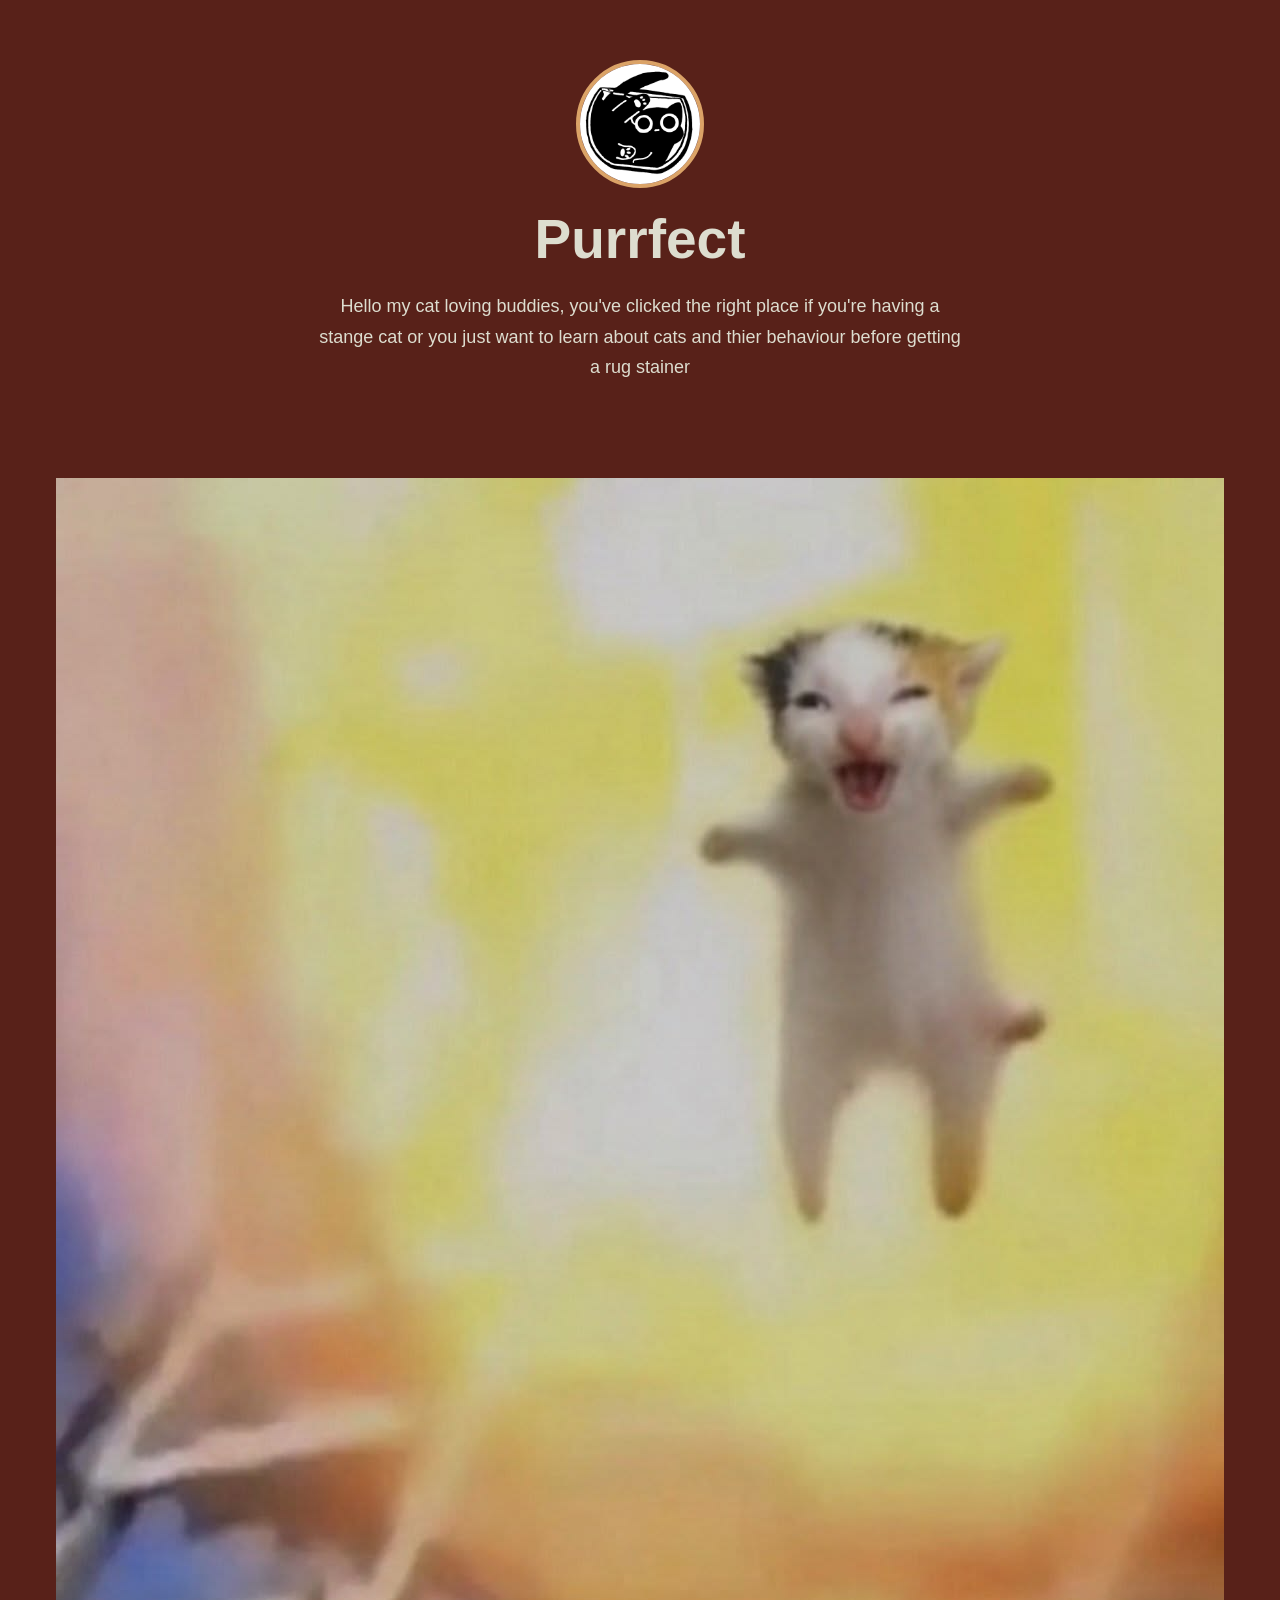
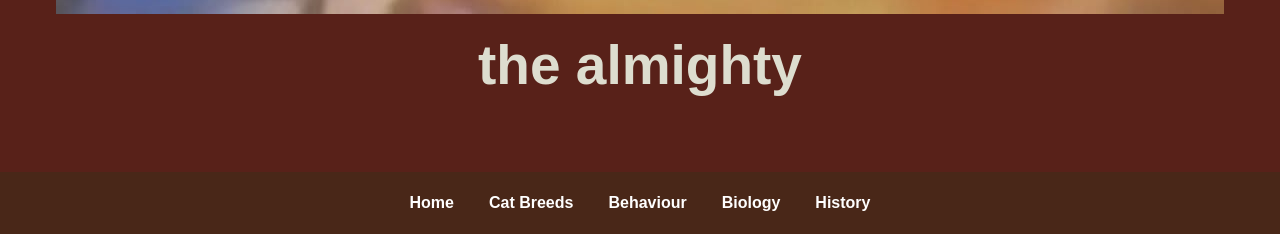
<file: index.html>
<!DOCTYPE html>
<html lang="en">
<head>
    <meta charset="UTF-8">
    <meta name="viewport" content="width=device-width, initial-scale=1.0">
    <link rel="stylesheet" href="style.css">
    <link rel="shortcut icon" href="e8b359fbdaaf249b8d222241891b2811.jpg" type="image/x-icon">
    <title>Purrfect</title>
            <!-- Open Graph -->
    <meta property="og:type" content="website">
    <meta property="og:title" content="Purrfect - The Almighty Cat">
    <meta property="og:description" content="Discover the wonderful world of cats: breeds, behaviour, biology and history.">
    <meta property="og:url" content="https://lidiataylorukraine-design.github.io/purrfect/">
    <meta property="og:image" content="https://lidiataylorukraine-design.github.io/purrfect/fcf2e312d715cb4b0d1b17160127c480.jpg">
    <meta property="og:image:width" content="1200">
    <meta property="og:image:height" content="1200">
    <meta property="og:site_name" content="Purrfect">

    <!-- Twitter / X -->
    <meta name="twitter:card" content="summary_large_image">
    <meta name="twitter:title" content="Purrfect - The Almighty Cat">
    <meta name="twitter:description" content="The wonderful world of cats.">
    <meta name="twitter:image" content="https://lidiataylorukraine-design.github.io/purrfect/fcf2e312d715cb4b0d1b17160127c480.jpg">
</head>
<script async src="https://www.googletagmanager.com/gtm.js?id=GTM-MLSMBSG5"></script>
<script>
  window.dataLayer = window.dataLayer || [];
  function gtag(){dataLayer.push(arguments);}
  gtag('js', new Date());
</script>
<body>
    <header class="hero">
        <img class="logo" src="e8b359fbdaaf249b8d222241891b2811.jpg" alt="">
        <h1><b>Purrfect</b></h1>
        <p class="intro">Hello my cat loving buddies, you've clicked the right place if you're having a stange cat or you just want to learn about cats and thier behaviour before getting a rug stainer</p>
        <div>
        <img class="the almighty" src="fcf2e312d715cb4b0d1b17160127c480.jpg" alt="the almighty">
        <h1>the almighty</h1>
        </div>
    </header>

    <nav class="nav">
    <a href="index.html">Home</a>
    <a href="breeds.html">Cat Breeds</a>
    <a href="behaviour.html">Behaviour</a>
    <a href="biology.html">Biology</a>
    <a href="history.html">History</a>
    </nav>
</body>
</html>
</file>
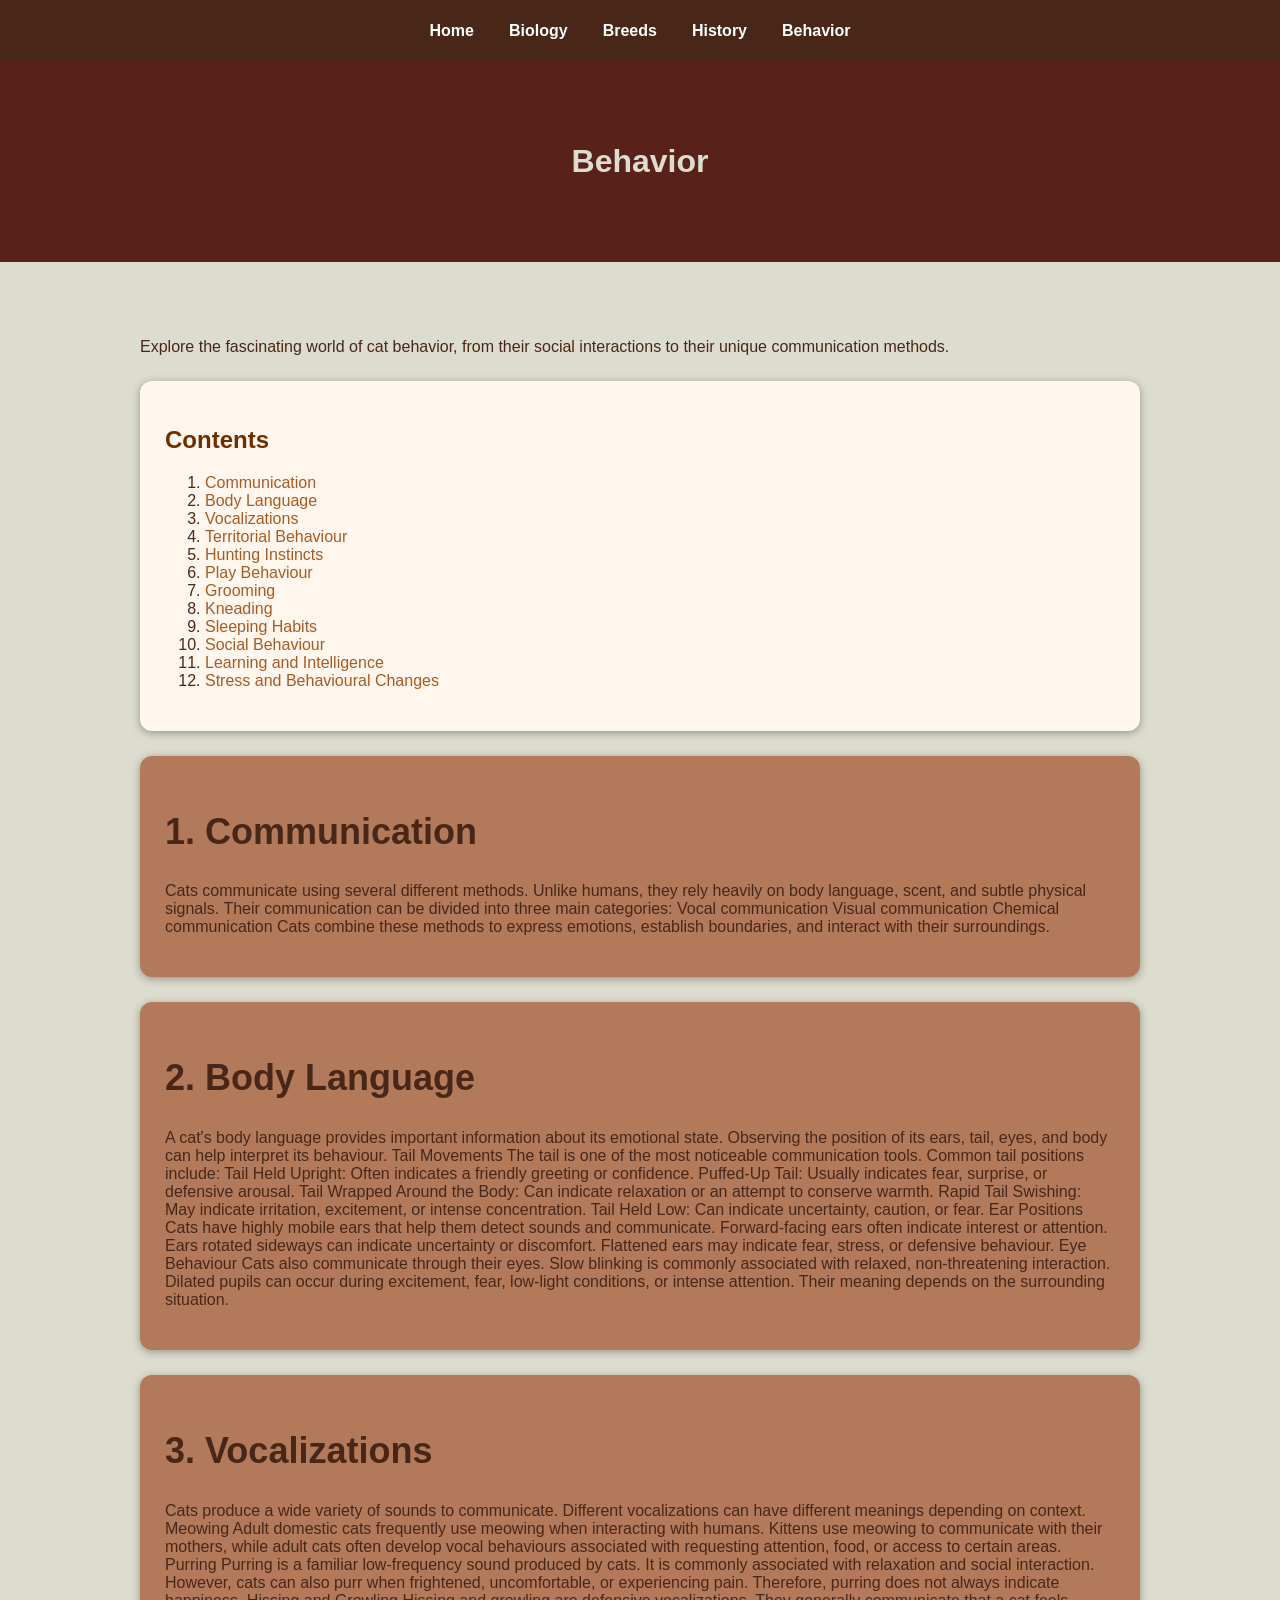
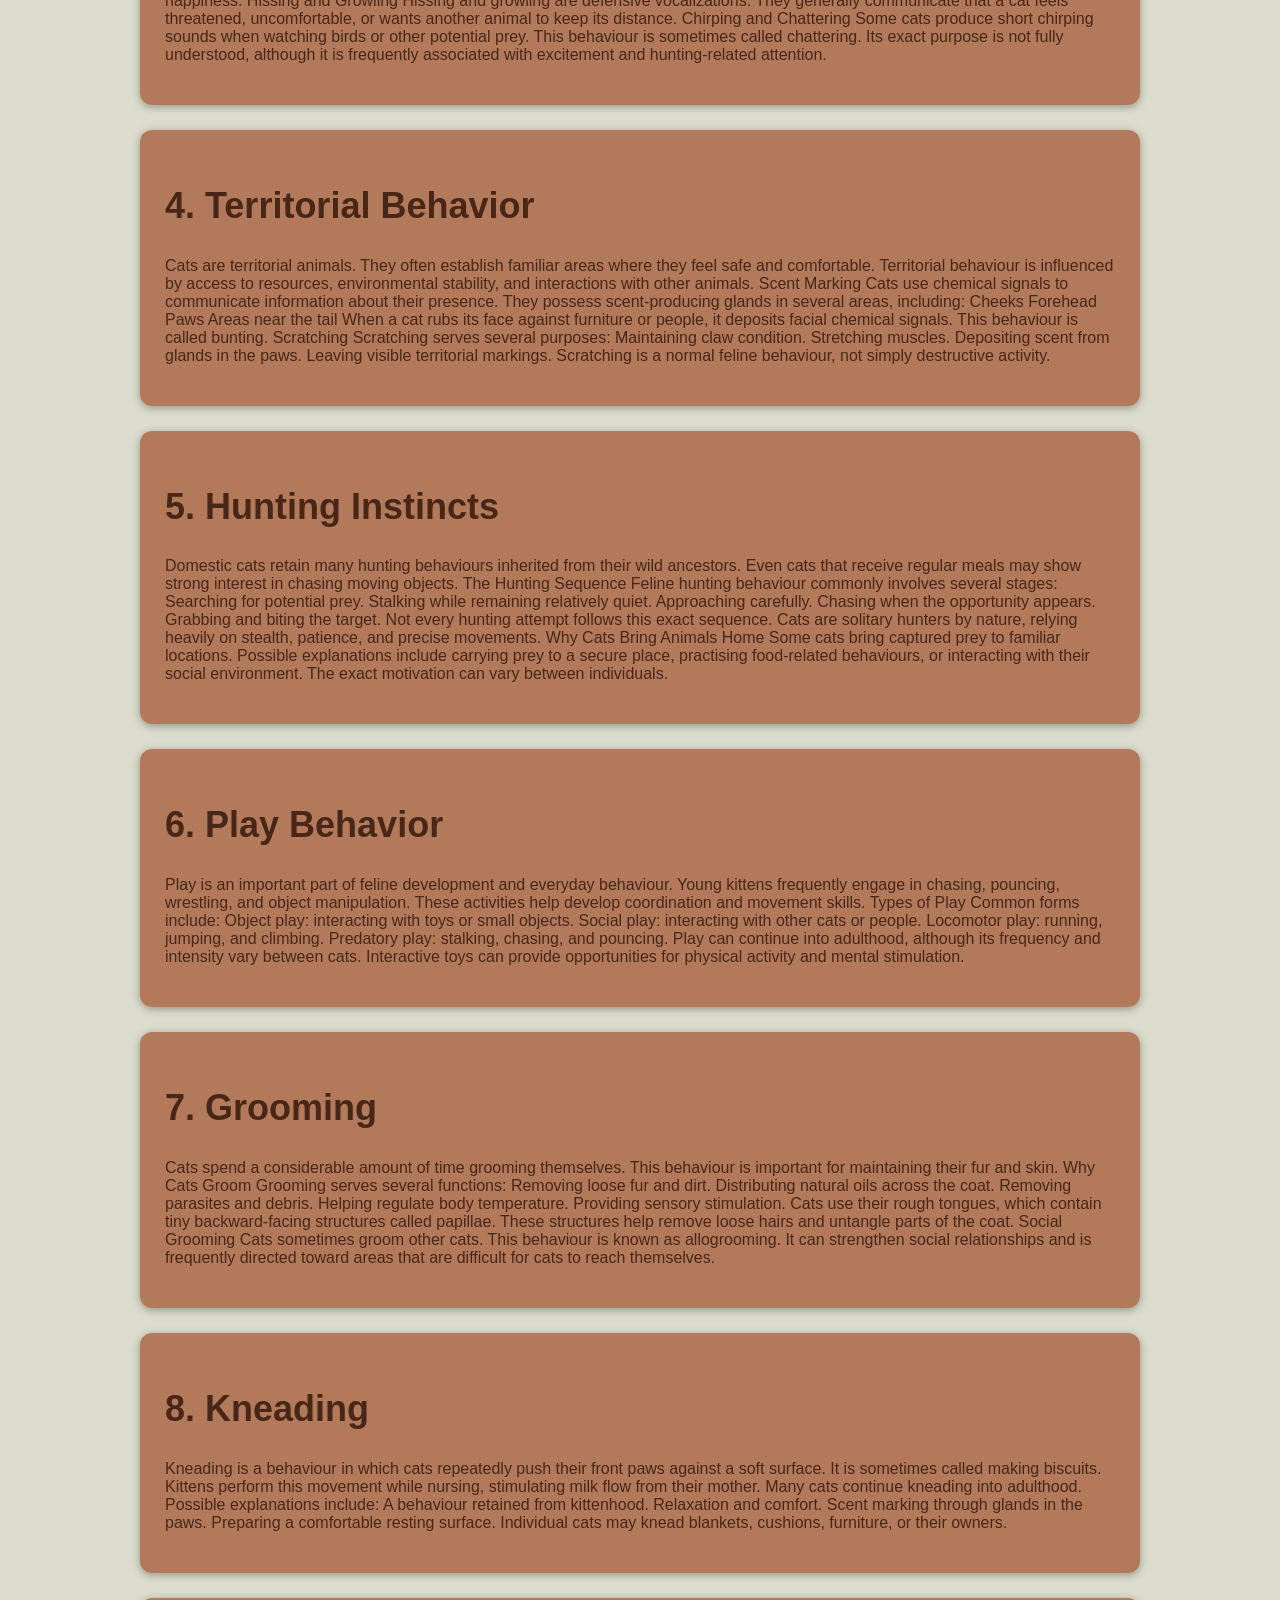
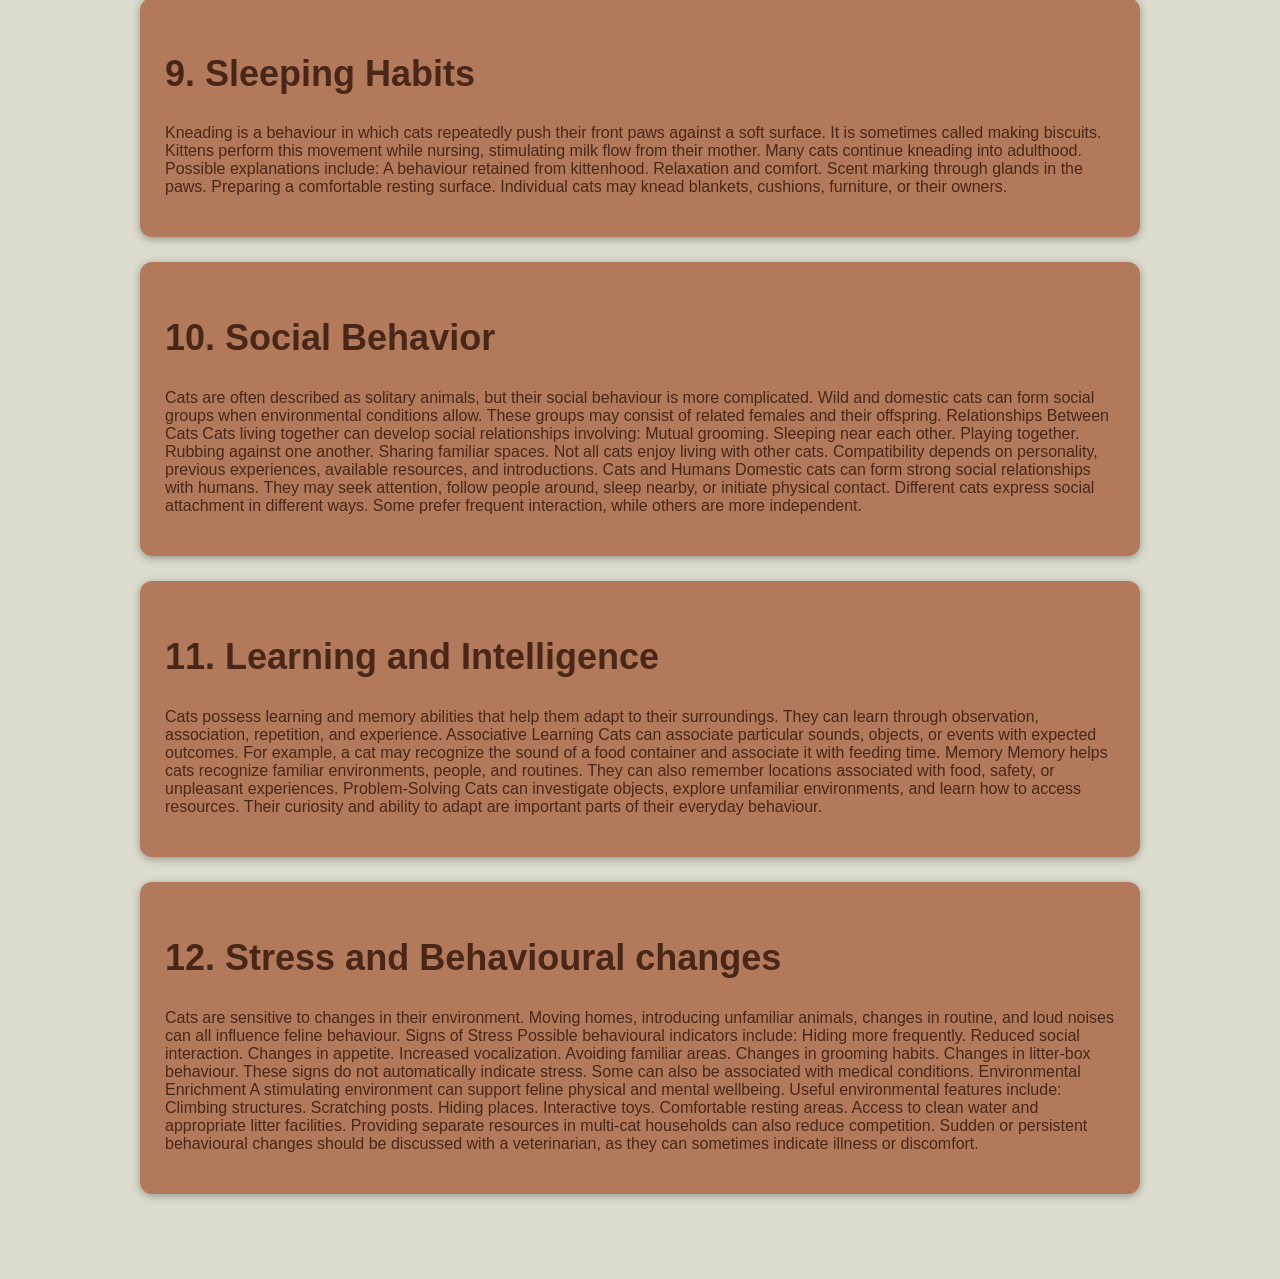
<file: behavior.html>
<!DOCTYPE html>
<html lang="en">
<head>
    <meta charset="UTF-8">
    <meta name="viewport" content="width=device-width, initial-scale=1.0">
    <title>Behavior | Purrfect</title>
    <link rel="stylesheet" href="style.css">
</head>
<body>
    <nav>
        <a href="index.html">Home</a>
        <a href="biology.html">Biology</a>
        <a href="breeds.html">Breeds</a>
        <a href="history.html">History</a>
        <a href="behavior.html">Behavior</a>
    </nav>
    <header>
        <h1>Behavior</h1>
    </header>
    <main>
        <p>Explore the fascinating world of cat behavior, from their social interactions to their unique communication methods.</p>

        <section class="contents">
    <h2>Contents</h2>

    <ol>
        <li><a href="#communication">Communication</a></li>
        <li><a href="#body-language">Body Language</a></li>
        <li><a href="#vocalizations">Vocalizations</a></li>
        <li><a href="#territorial">Territorial Behaviour</a></li>
        <li><a href="#hunting">Hunting Instincts</a></li>
        <li><a href="#play">Play Behaviour</a></li>
        <li><a href="#grooming">Grooming</a></li>
        <li><a href="#kneading">Kneading</a></li>
        <li><a href="#sleeping">Sleeping Habits</a></li>
        <li><a href="#social">Social Behaviour</a></li>
        <li><a href="#learning">Learning and Intelligence</a></li>
        <li><a href="#stress">Stress and Behavioural Changes</a></li>
    </ol>
</section>
            <div>
                <section id="communication">
                    <h1>1. Communication</h1>
                    <p>Cats communicate using several different methods. Unlike humans, they rely heavily on body language, scent, and subtle physical signals.

Their communication can be divided into three main categories:

Vocal communication

Visual communication

Chemical communication

Cats combine these methods to express emotions, establish boundaries, and interact with their surroundings.</p>
                </section>
                <section id="body-language">
                    <h1>2. Body Language</h1>
                    <p>A cat's body language provides important information about its emotional state.

Observing the position of its ears, tail, eyes, and body can help interpret its behaviour.

Tail Movements

The tail is one of the most noticeable communication tools.

Common tail positions include:

Tail Held Upright: Often indicates a friendly greeting or confidence.

Puffed-Up Tail: Usually indicates fear, surprise, or defensive arousal.

Tail Wrapped Around the Body: Can indicate relaxation or an attempt to conserve warmth.

Rapid Tail Swishing: May indicate irritation, excitement, or intense concentration.

Tail Held Low: Can indicate uncertainty, caution, or fear.

Ear Positions

Cats have highly mobile ears that help them detect sounds and communicate.

Forward-facing ears often indicate interest or attention.

Ears rotated sideways can indicate uncertainty or discomfort.

Flattened ears may indicate fear, stress, or defensive behaviour.

Eye Behaviour

Cats also communicate through their eyes.

Slow blinking is commonly associated with relaxed, non-threatening interaction.

Dilated pupils can occur during excitement, fear, low-light conditions, or intense attention. Their meaning depends on the surrounding situation.</p>
                </section>
                <section id="vocalizations">
                    <h1>3. Vocalizations</h1>
                    <p>Cats produce a wide variety of sounds to communicate.

Different vocalizations can have different meanings depending on context.

Meowing

Adult domestic cats frequently use meowing when interacting with humans.

Kittens use meowing to communicate with their mothers, while adult cats often develop vocal behaviours associated with requesting attention, food, or access to certain areas.

Purring

Purring is a familiar low-frequency sound produced by cats.

It is commonly associated with relaxation and social interaction.

However, cats can also purr when frightened, uncomfortable, or experiencing pain.

Therefore, purring does not always indicate happiness.

Hissing and Growling

Hissing and growling are defensive vocalizations.

They generally communicate that a cat feels threatened, uncomfortable, or wants another animal to keep its distance.

Chirping and Chattering

Some cats produce short chirping sounds when watching birds or other potential prey.

This behaviour is sometimes called chattering.

Its exact purpose is not fully understood, although it is frequently associated with excitement and hunting-related attention.</p>
                </section>
                <section id="territorial">
                    <h1>4. Territorial Behavior</h1>
                    <p>Cats are territorial animals.

They often establish familiar areas where they feel safe and comfortable.

Territorial behaviour is influenced by access to resources, environmental stability, and interactions with other animals.

Scent Marking

Cats use chemical signals to communicate information about their presence.

They possess scent-producing glands in several areas, including:

Cheeks

Forehead

Paws

Areas near the tail

When a cat rubs its face against furniture or people, it deposits facial chemical signals.

This behaviour is called bunting.

Scratching

Scratching serves several purposes:

Maintaining claw condition.

Stretching muscles.

Depositing scent from glands in the paws.

Leaving visible territorial markings.

Scratching is a normal feline behaviour, not simply destructive activity.</p>
                </section>
                <section id="hunting">
                    <h1>5. Hunting Instincts</h1>
                    <p>Domestic cats retain many hunting behaviours inherited from their wild ancestors.

Even cats that receive regular meals may show strong interest in chasing moving objects.

The Hunting Sequence

Feline hunting behaviour commonly involves several stages:

Searching for potential prey.

Stalking while remaining relatively quiet.

Approaching carefully.

Chasing when the opportunity appears.

Grabbing and biting the target.

Not every hunting attempt follows this exact sequence.

Cats are solitary hunters by nature, relying heavily on stealth, patience, and precise movements.

Why Cats Bring Animals Home

Some cats bring captured prey to familiar locations.

Possible explanations include carrying prey to a secure place, practising food-related behaviours, or interacting with their social environment.

The exact motivation can vary between individuals.</p>
                </section>
                <section id="play">
                    <h1>6. Play Behavior</h1>
                    <p>Play is an important part of feline development and everyday behaviour.

Young kittens frequently engage in chasing, pouncing, wrestling, and object manipulation.

These activities help develop coordination and movement skills.

Types of Play

Common forms include:

Object play: interacting with toys or small objects.

Social play: interacting with other cats or people.

Locomotor play: running, jumping, and climbing.

Predatory play: stalking, chasing, and pouncing.

Play can continue into adulthood, although its frequency and intensity vary between cats.

Interactive toys can provide opportunities for physical activity and mental stimulation.</p>
                </section>
                <section id="grooming">
                    <h1>7. Grooming</h1>
                    <p>Cats spend a considerable amount of time grooming themselves.

This behaviour is important for maintaining their fur and skin.

Why Cats Groom

Grooming serves several functions:

Removing loose fur and dirt.

Distributing natural oils across the coat.

Removing parasites and debris.

Helping regulate body temperature.

Providing sensory stimulation.

Cats use their rough tongues, which contain tiny backward-facing structures called papillae.

These structures help remove loose hairs and untangle parts of the coat.

Social Grooming

Cats sometimes groom other cats.

This behaviour is known as allogrooming.

It can strengthen social relationships and is frequently directed toward areas that are difficult for cats to reach themselves.</p>
                </section>
                <section id="kneading">
                    <h1>8. Kneading</h1>
                    <p>Kneading is a behaviour in which cats repeatedly push their front paws against a soft surface.

It is sometimes called making biscuits.

Kittens perform this movement while nursing, stimulating milk flow from their mother.

Many cats continue kneading into adulthood.

Possible explanations include:

A behaviour retained from kittenhood.

Relaxation and comfort.

Scent marking through glands in the paws.

Preparing a comfortable resting surface.

Individual cats may knead blankets, cushions, furniture, or their owners.</p>
                </section>
                <section id="sleeping">
                    <h1>9. Sleeping Habits</h1>
                    <p>Kneading is a behaviour in which cats repeatedly push their front paws against a soft surface.

It is sometimes called making biscuits.

Kittens perform this movement while nursing, stimulating milk flow from their mother.

Many cats continue kneading into adulthood.

Possible explanations include:

A behaviour retained from kittenhood.

Relaxation and comfort.

Scent marking through glands in the paws.

Preparing a comfortable resting surface.

Individual cats may knead blankets, cushions, furniture, or their owners.</p>
                </section>
                <section id="social">
                    <h1>10. Social Behavior</h1>
                    <p>Cats are often described as solitary animals, but their social behaviour is more complicated.

Wild and domestic cats can form social groups when environmental conditions allow.

These groups may consist of related females and their offspring.

Relationships Between Cats

Cats living together can develop social relationships involving:

Mutual grooming.

Sleeping near each other.

Playing together.

Rubbing against one another.

Sharing familiar spaces.

Not all cats enjoy living with other cats.

Compatibility depends on personality, previous experiences, available resources, and introductions.

Cats and Humans

Domestic cats can form strong social relationships with humans.

They may seek attention, follow people around, sleep nearby, or initiate physical contact.

Different cats express social attachment in different ways.

Some prefer frequent interaction, while others are more independent.</p>
                </section>
                <section id="learning">
                    <h1>11. Learning and Intelligence</h1>
                    <p>Cats possess learning and memory abilities that help them adapt to their surroundings.

They can learn through observation, association, repetition, and experience.

Associative Learning

Cats can associate particular sounds, objects, or events with expected outcomes.

For example, a cat may recognize the sound of a food container and associate it with feeding time.

Memory

Memory helps cats recognize familiar environments, people, and routines.

They can also remember locations associated with food, safety, or unpleasant experiences.

Problem-Solving

Cats can investigate objects, explore unfamiliar environments, and learn how to access resources.

Their curiosity and ability to adapt are important parts of their everyday behaviour.
</p>
                </section>
                <section id="stress">
                    <h1>12. Stress and Behavioural changes</h1>
                    <p>Cats are sensitive to changes in their environment.

Moving homes, introducing unfamiliar animals, changes in routine, and loud noises can all influence feline behaviour.

Signs of Stress

Possible behavioural indicators include:

Hiding more frequently.

Reduced social interaction.

Changes in appetite.

Increased vocalization.

Avoiding familiar areas.

Changes in grooming habits.

Changes in litter-box behaviour.

These signs do not automatically indicate stress. Some can also be associated with medical conditions.

Environmental Enrichment

A stimulating environment can support feline physical and mental wellbeing.

Useful environmental features include:

Climbing structures.

Scratching posts.

Hiding places.

Interactive toys.

Comfortable resting areas.

Access to clean water and appropriate litter facilities.

Providing separate resources in multi-cat households can also reduce competition.

Sudden or persistent behavioural changes should be discussed with a veterinarian, as they can sometimes indicate illness or discomfort.</p>
                </section>
            </div>
        </section>
    </main>
</body>
</html>
</file>
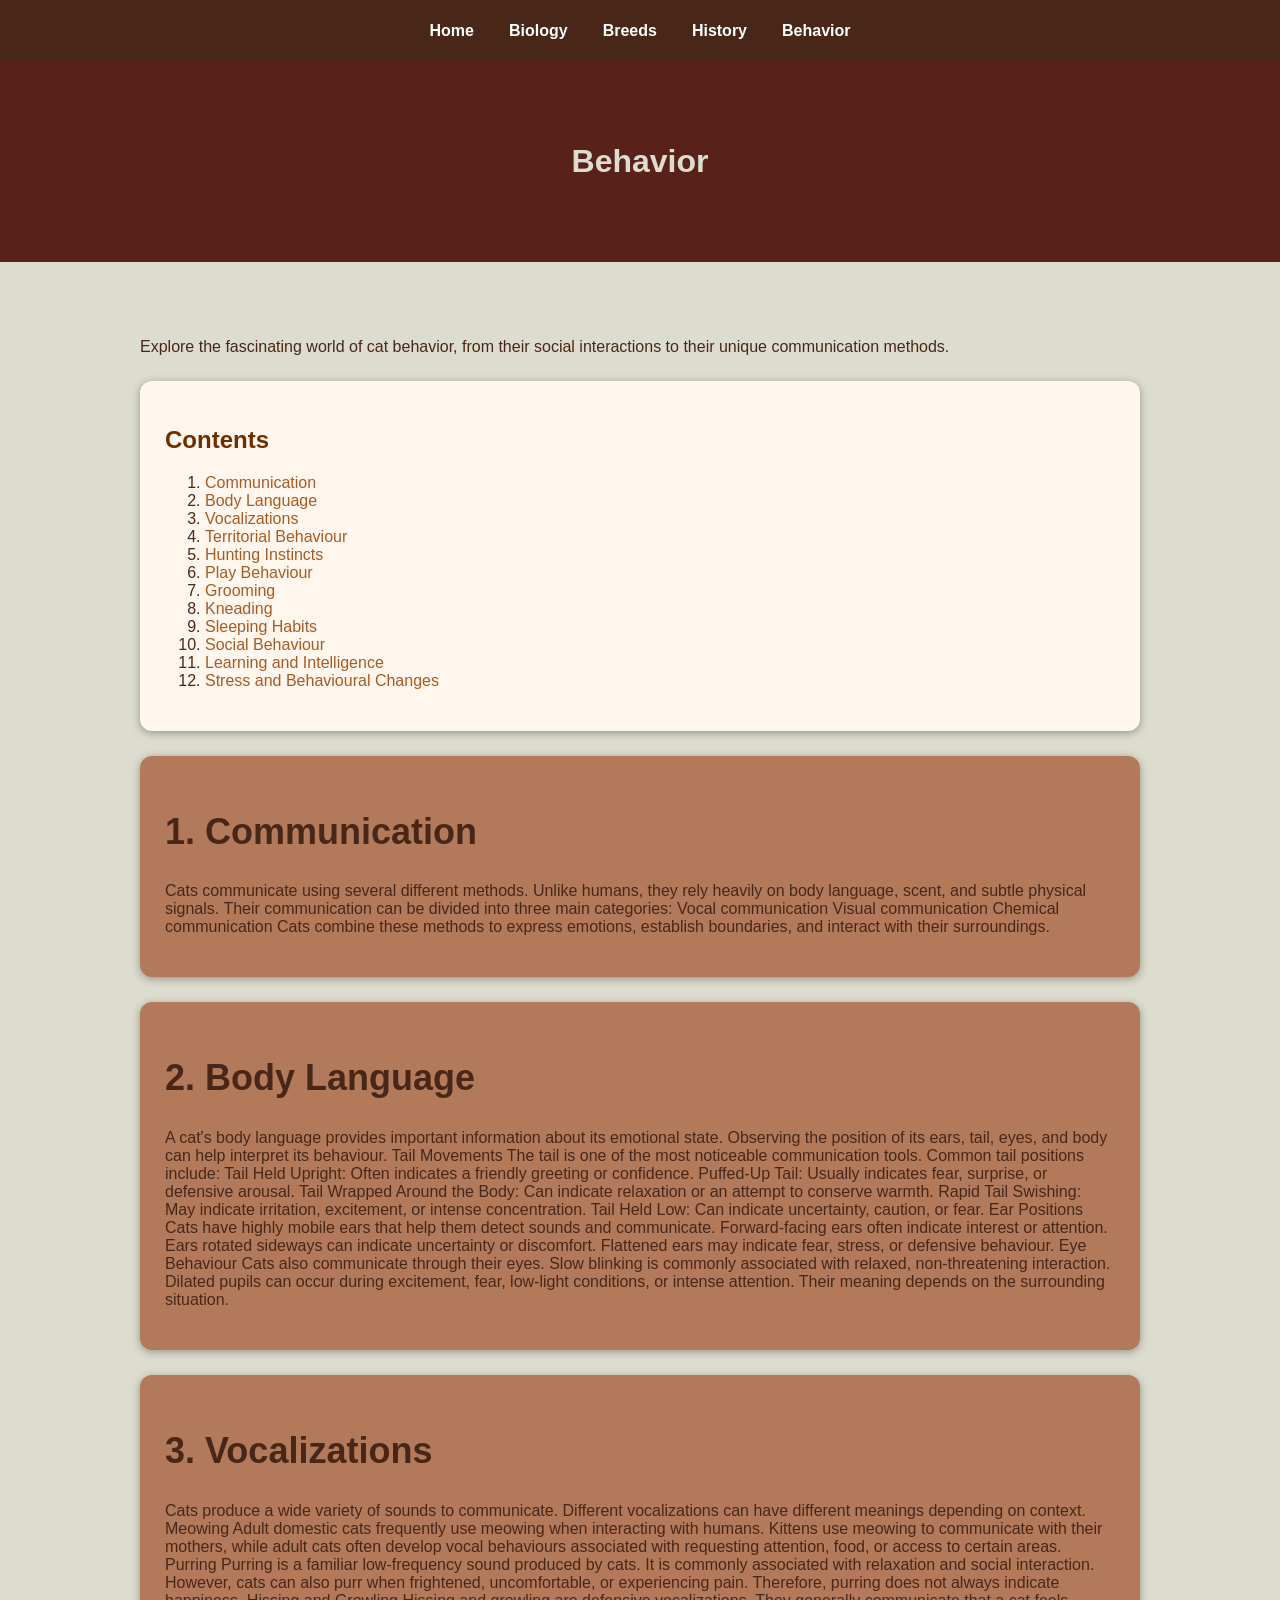
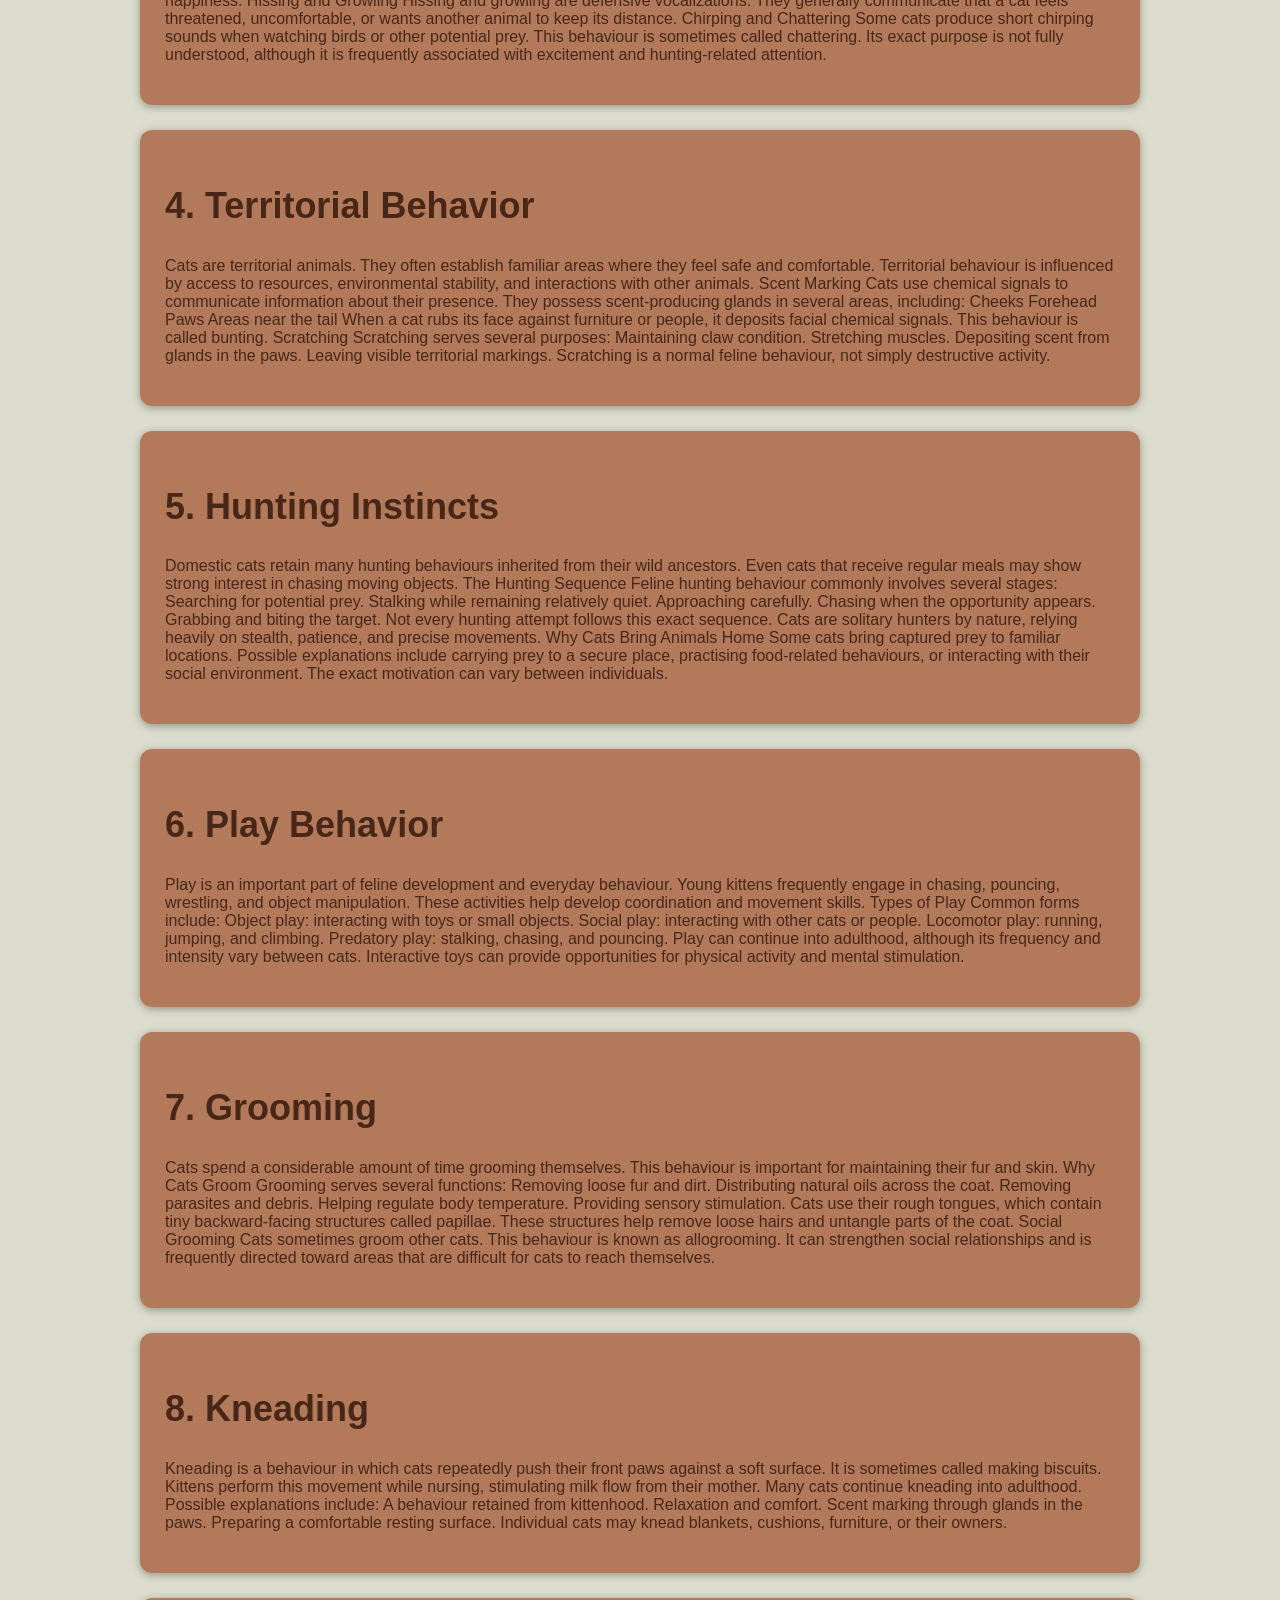
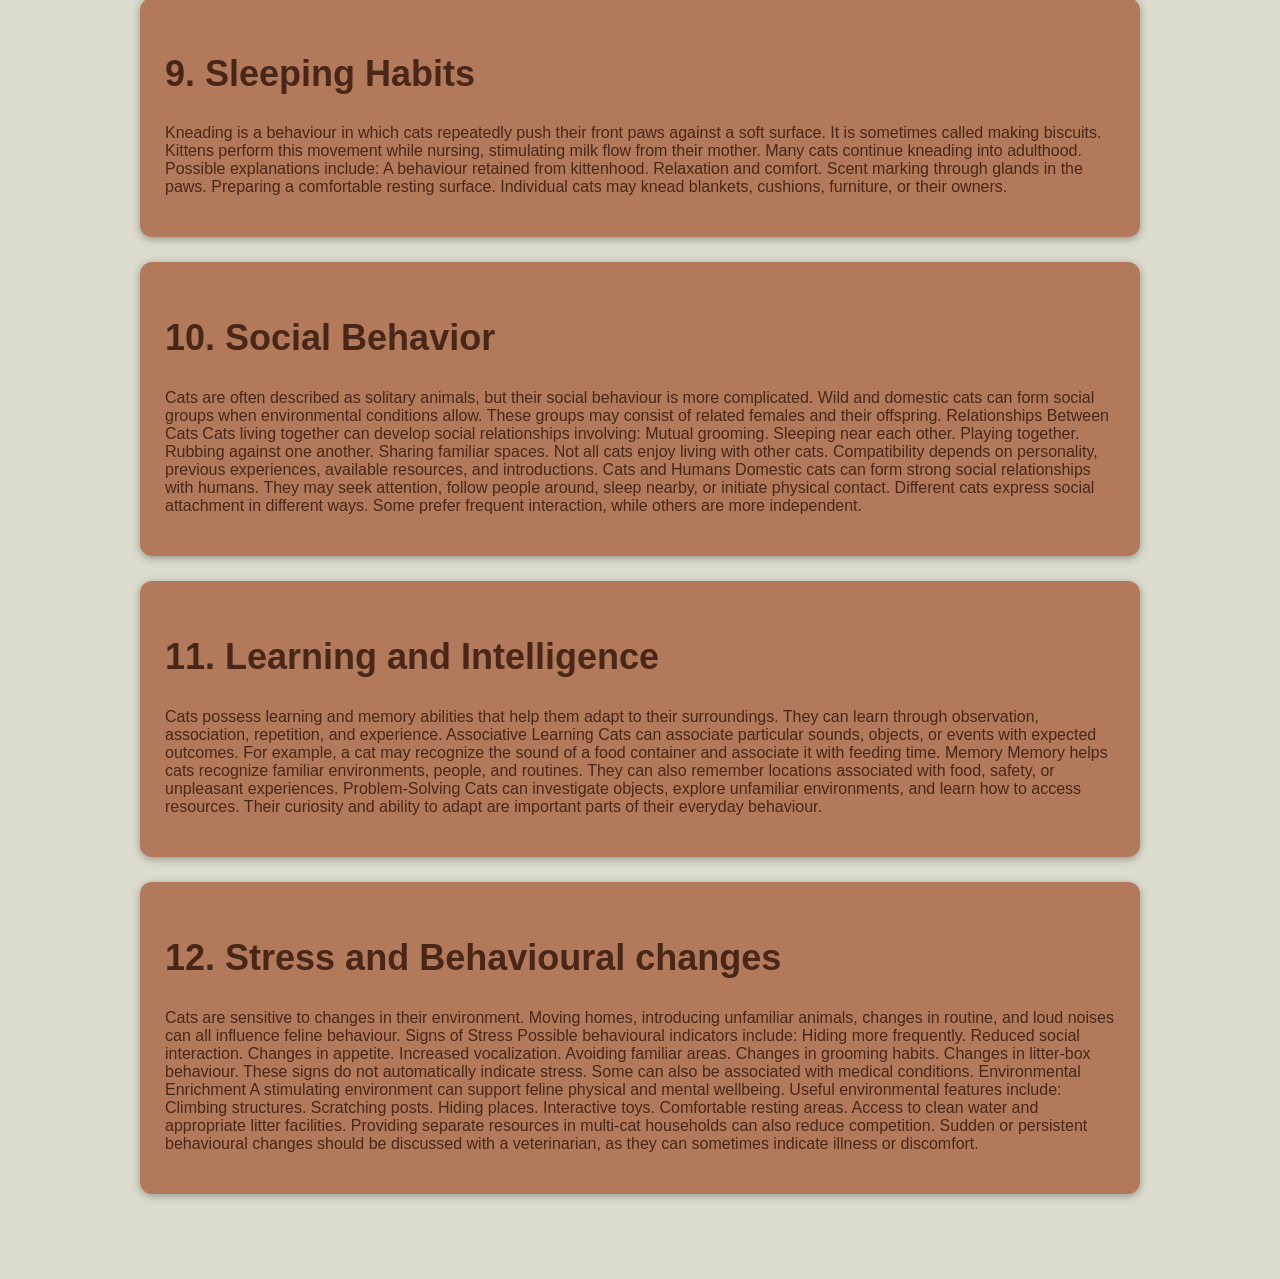
<file: behaviour.html>
<!DOCTYPE html>
<html lang="en">
<head>
    <meta charset="UTF-8">
    <meta name="viewport" content="width=device-width, initial-scale=1.0">
    <title>Behavior | Purrfect</title>
    <link rel="stylesheet" href="style.css">
    <link rel="shortcut icon" href="e8b359fbdaaf249b8d222241891b2811.jpg" type="image/x-icon">
            <!-- Open Graph -->
    <meta property="og:type" content="website">
    <meta property="og:title" content="Purrfect - The Almighty Cat">
    <meta property="og:description" content="Discover the wonderful world of cats: breeds, behaviour, biology and history.">
    <meta property="og:url" content="https://lidiataylorukraine-design.github.io/purrfect/">
    <meta property="og:image" content="https://lidiataylorukraine-design.github.io/purrfect/fcf2e312d715cb4b0d1b17160127c480.jpg">
    <meta property="og:image:width" content="1200">
    <meta property="og:image:height" content="1200">
    <meta property="og:site_name" content="Purrfect">

    <!-- Twitter / X -->
    <meta name="twitter:card" content="summary_large_image">
    <meta name="twitter:title" content="Purrfect - The Almighty Cat">
    <meta name="twitter:description" content="The wonderful world of cats.">
    <meta name="twitter:image" content="https://lidiataylorukraine-design.github.io/purrfect/fcf2e312d715cb4b0d1b17160127c480.jpg">
</head>
<script async src="https://www.googletagmanager.com/gtm.js?id=GTM-MLSMBSG5"></script>
<script>
  window.dataLayer = window.dataLayer || [];
  function gtag(){dataLayer.push(arguments);}
  gtag('js', new Date());
</script>
<body>
    <nav>
        <a href="index.html">Home</a>
        <a href="biology.html">Biology</a>
        <a href="breeds.html">Breeds</a>
        <a href="history.html">History</a>
        <a href="behaviour.html">Behavior</a>
    </nav>
    <header>
        <h1>Behavior</h1>
    </header>
    <main>
        <p>Explore the fascinating world of cat behavior, from their social interactions to their unique communication methods.</p>

        <section class="contents">
    <h2>Contents</h2>

    <ol>
        <li><a href="#communication">Communication</a></li>
        <li><a href="#body-language">Body Language</a></li>
        <li><a href="#vocalizations">Vocalizations</a></li>
        <li><a href="#territorial">Territorial Behaviour</a></li>
        <li><a href="#hunting">Hunting Instincts</a></li>
        <li><a href="#play">Play Behaviour</a></li>
        <li><a href="#grooming">Grooming</a></li>
        <li><a href="#kneading">Kneading</a></li>
        <li><a href="#sleeping">Sleeping Habits</a></li>
        <li><a href="#social">Social Behaviour</a></li>
        <li><a href="#learning">Learning and Intelligence</a></li>
        <li><a href="#stress">Stress and Behavioural Changes</a></li>
    </ol>
</section>
            <div>
                <section id="communication">
                    <h1>1. Communication</h1>
                    <p>Cats communicate using several different methods. Unlike humans, they rely heavily on body language, scent, and subtle physical signals.

Their communication can be divided into three main categories:

Vocal communication

Visual communication

Chemical communication

Cats combine these methods to express emotions, establish boundaries, and interact with their surroundings.</p>
                </section>
                <section id="body-language">
                    <h1>2. Body Language</h1>
                    <p>A cat's body language provides important information about its emotional state.

Observing the position of its ears, tail, eyes, and body can help interpret its behaviour.

Tail Movements

The tail is one of the most noticeable communication tools.

Common tail positions include:

Tail Held Upright: Often indicates a friendly greeting or confidence.

Puffed-Up Tail: Usually indicates fear, surprise, or defensive arousal.

Tail Wrapped Around the Body: Can indicate relaxation or an attempt to conserve warmth.

Rapid Tail Swishing: May indicate irritation, excitement, or intense concentration.

Tail Held Low: Can indicate uncertainty, caution, or fear.

Ear Positions

Cats have highly mobile ears that help them detect sounds and communicate.

Forward-facing ears often indicate interest or attention.

Ears rotated sideways can indicate uncertainty or discomfort.

Flattened ears may indicate fear, stress, or defensive behaviour.

Eye Behaviour

Cats also communicate through their eyes.

Slow blinking is commonly associated with relaxed, non-threatening interaction.

Dilated pupils can occur during excitement, fear, low-light conditions, or intense attention. Their meaning depends on the surrounding situation.</p>
                </section>
                <section id="vocalizations">
                    <h1>3. Vocalizations</h1>
                    <p>Cats produce a wide variety of sounds to communicate.

Different vocalizations can have different meanings depending on context.

Meowing

Adult domestic cats frequently use meowing when interacting with humans.

Kittens use meowing to communicate with their mothers, while adult cats often develop vocal behaviours associated with requesting attention, food, or access to certain areas.

Purring

Purring is a familiar low-frequency sound produced by cats.

It is commonly associated with relaxation and social interaction.

However, cats can also purr when frightened, uncomfortable, or experiencing pain.

Therefore, purring does not always indicate happiness.

Hissing and Growling

Hissing and growling are defensive vocalizations.

They generally communicate that a cat feels threatened, uncomfortable, or wants another animal to keep its distance.

Chirping and Chattering

Some cats produce short chirping sounds when watching birds or other potential prey.

This behaviour is sometimes called chattering.

Its exact purpose is not fully understood, although it is frequently associated with excitement and hunting-related attention.</p>
                </section>
                <section id="territorial">
                    <h1>4. Territorial Behavior</h1>
                    <p>Cats are territorial animals.

They often establish familiar areas where they feel safe and comfortable.

Territorial behaviour is influenced by access to resources, environmental stability, and interactions with other animals.

Scent Marking

Cats use chemical signals to communicate information about their presence.

They possess scent-producing glands in several areas, including:

Cheeks

Forehead

Paws

Areas near the tail

When a cat rubs its face against furniture or people, it deposits facial chemical signals.

This behaviour is called bunting.

Scratching

Scratching serves several purposes:

Maintaining claw condition.

Stretching muscles.

Depositing scent from glands in the paws.

Leaving visible territorial markings.

Scratching is a normal feline behaviour, not simply destructive activity.</p>
                </section>
                <section id="hunting">
                    <h1>5. Hunting Instincts</h1>
                    <p>Domestic cats retain many hunting behaviours inherited from their wild ancestors.

Even cats that receive regular meals may show strong interest in chasing moving objects.

The Hunting Sequence

Feline hunting behaviour commonly involves several stages:

Searching for potential prey.

Stalking while remaining relatively quiet.

Approaching carefully.

Chasing when the opportunity appears.

Grabbing and biting the target.

Not every hunting attempt follows this exact sequence.

Cats are solitary hunters by nature, relying heavily on stealth, patience, and precise movements.

Why Cats Bring Animals Home

Some cats bring captured prey to familiar locations.

Possible explanations include carrying prey to a secure place, practising food-related behaviours, or interacting with their social environment.

The exact motivation can vary between individuals.</p>
                </section>
                <section id="play">
                    <h1>6. Play Behavior</h1>
                    <p>Play is an important part of feline development and everyday behaviour.

Young kittens frequently engage in chasing, pouncing, wrestling, and object manipulation.

These activities help develop coordination and movement skills.

Types of Play

Common forms include:

Object play: interacting with toys or small objects.

Social play: interacting with other cats or people.

Locomotor play: running, jumping, and climbing.

Predatory play: stalking, chasing, and pouncing.

Play can continue into adulthood, although its frequency and intensity vary between cats.

Interactive toys can provide opportunities for physical activity and mental stimulation.</p>
                </section>
                <section id="grooming">
                    <h1>7. Grooming</h1>
                    <p>Cats spend a considerable amount of time grooming themselves.

This behaviour is important for maintaining their fur and skin.

Why Cats Groom

Grooming serves several functions:

Removing loose fur and dirt.

Distributing natural oils across the coat.

Removing parasites and debris.

Helping regulate body temperature.

Providing sensory stimulation.

Cats use their rough tongues, which contain tiny backward-facing structures called papillae.

These structures help remove loose hairs and untangle parts of the coat.

Social Grooming

Cats sometimes groom other cats.

This behaviour is known as allogrooming.

It can strengthen social relationships and is frequently directed toward areas that are difficult for cats to reach themselves.</p>
                </section>
                <section id="kneading">
                    <h1>8. Kneading</h1>
                    <p>Kneading is a behaviour in which cats repeatedly push their front paws against a soft surface.

It is sometimes called making biscuits.

Kittens perform this movement while nursing, stimulating milk flow from their mother.

Many cats continue kneading into adulthood.

Possible explanations include:

A behaviour retained from kittenhood.

Relaxation and comfort.

Scent marking through glands in the paws.

Preparing a comfortable resting surface.

Individual cats may knead blankets, cushions, furniture, or their owners.</p>
                </section>
                <section id="sleeping">
                    <h1>9. Sleeping Habits</h1>
                    <p>Kneading is a behaviour in which cats repeatedly push their front paws against a soft surface.

It is sometimes called making biscuits.

Kittens perform this movement while nursing, stimulating milk flow from their mother.

Many cats continue kneading into adulthood.

Possible explanations include:

A behaviour retained from kittenhood.

Relaxation and comfort.

Scent marking through glands in the paws.

Preparing a comfortable resting surface.

Individual cats may knead blankets, cushions, furniture, or their owners.</p>
                </section>
                <section id="social">
                    <h1>10. Social Behavior</h1>
                    <p>Cats are often described as solitary animals, but their social behaviour is more complicated.

Wild and domestic cats can form social groups when environmental conditions allow.

These groups may consist of related females and their offspring.

Relationships Between Cats

Cats living together can develop social relationships involving:

Mutual grooming.

Sleeping near each other.

Playing together.

Rubbing against one another.

Sharing familiar spaces.

Not all cats enjoy living with other cats.

Compatibility depends on personality, previous experiences, available resources, and introductions.

Cats and Humans

Domestic cats can form strong social relationships with humans.

They may seek attention, follow people around, sleep nearby, or initiate physical contact.

Different cats express social attachment in different ways.

Some prefer frequent interaction, while others are more independent.</p>
                </section>
                <section id="learning">
                    <h1>11. Learning and Intelligence</h1>
                    <p>Cats possess learning and memory abilities that help them adapt to their surroundings.

They can learn through observation, association, repetition, and experience.

Associative Learning

Cats can associate particular sounds, objects, or events with expected outcomes.

For example, a cat may recognize the sound of a food container and associate it with feeding time.

Memory

Memory helps cats recognize familiar environments, people, and routines.

They can also remember locations associated with food, safety, or unpleasant experiences.

Problem-Solving

Cats can investigate objects, explore unfamiliar environments, and learn how to access resources.

Their curiosity and ability to adapt are important parts of their everyday behaviour.
</p>
                </section>
                <section id="stress">
                    <h1>12. Stress and Behavioural changes</h1>
                    <p>Cats are sensitive to changes in their environment.

Moving homes, introducing unfamiliar animals, changes in routine, and loud noises can all influence feline behaviour.

Signs of Stress

Possible behavioural indicators include:

Hiding more frequently.

Reduced social interaction.

Changes in appetite.

Increased vocalization.

Avoiding familiar areas.

Changes in grooming habits.

Changes in litter-box behaviour.

These signs do not automatically indicate stress. Some can also be associated with medical conditions.

Environmental Enrichment

A stimulating environment can support feline physical and mental wellbeing.

Useful environmental features include:

Climbing structures.

Scratching posts.

Hiding places.

Interactive toys.

Comfortable resting areas.

Access to clean water and appropriate litter facilities.

Providing separate resources in multi-cat households can also reduce competition.

Sudden or persistent behavioural changes should be discussed with a veterinarian, as they can sometimes indicate illness or discomfort.</p>
                </section>
            </div>
        </section>
    </main>
</body>
</html>
</file>
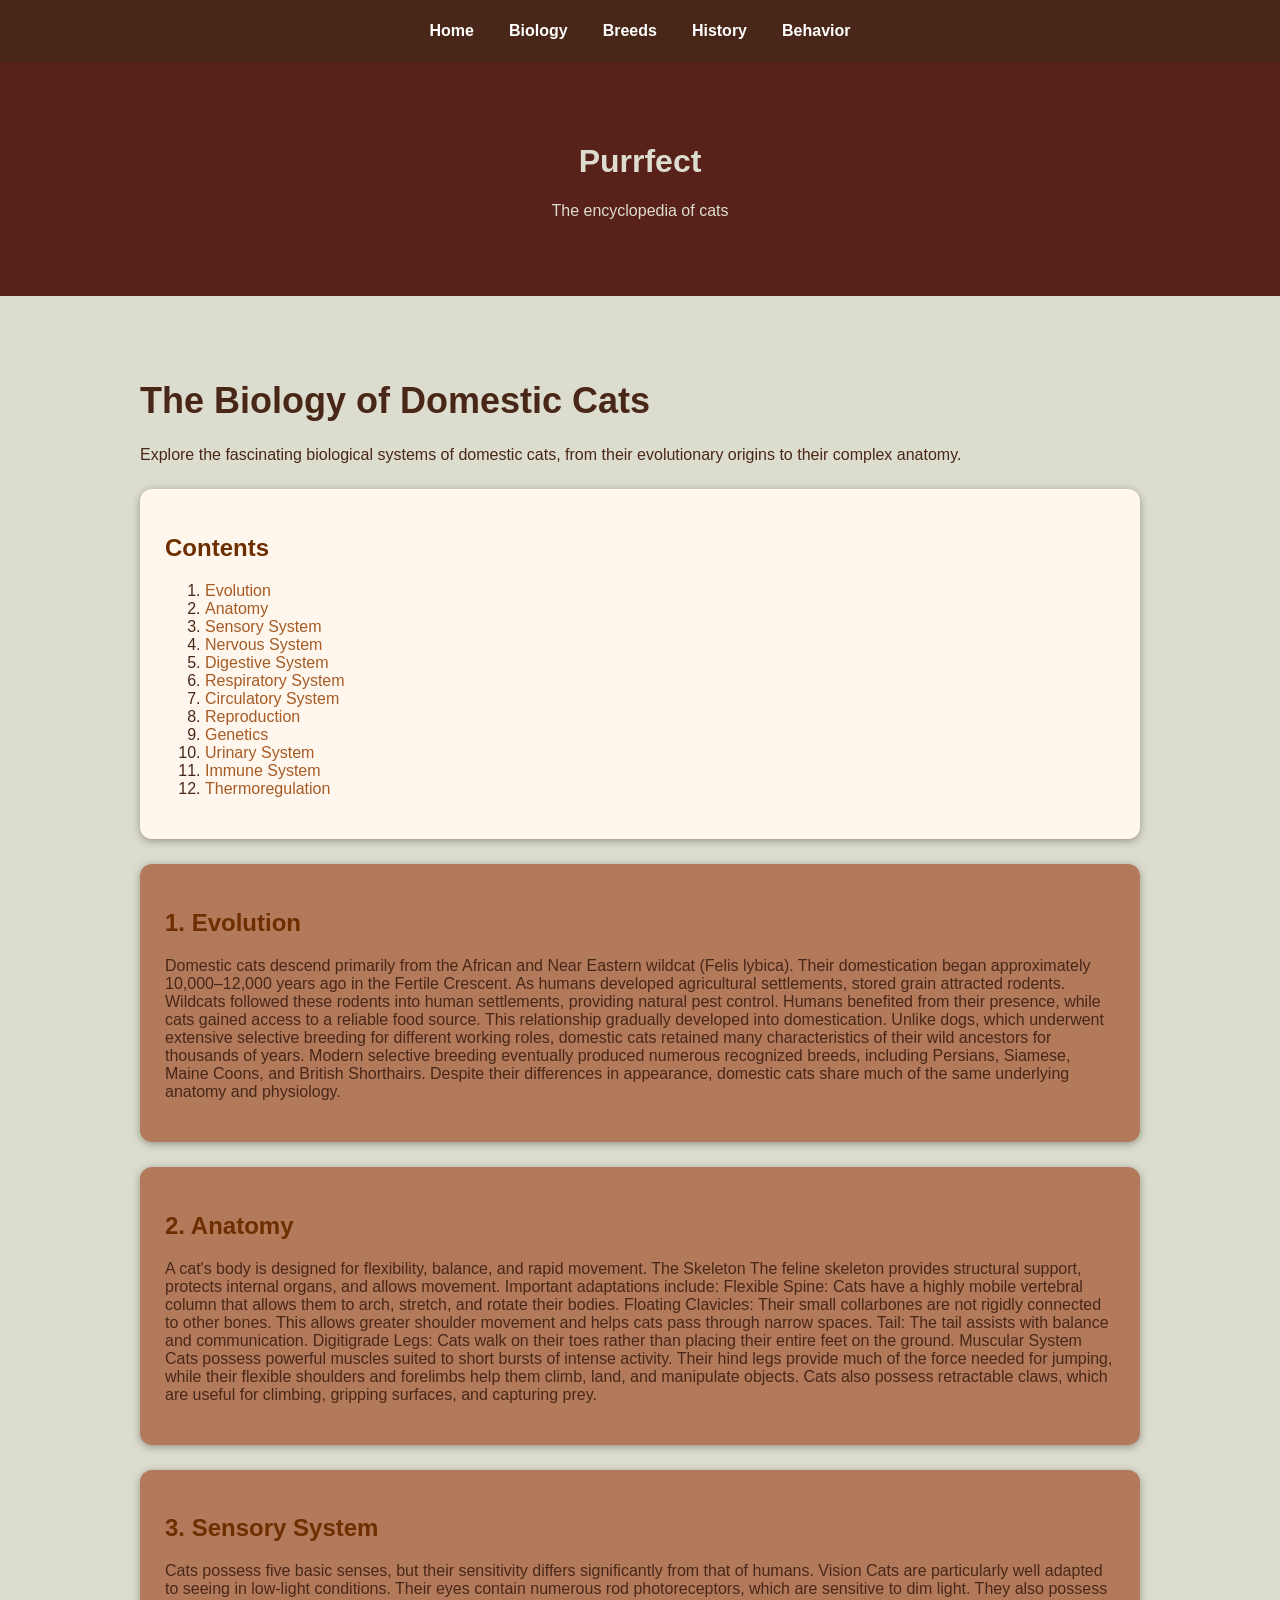
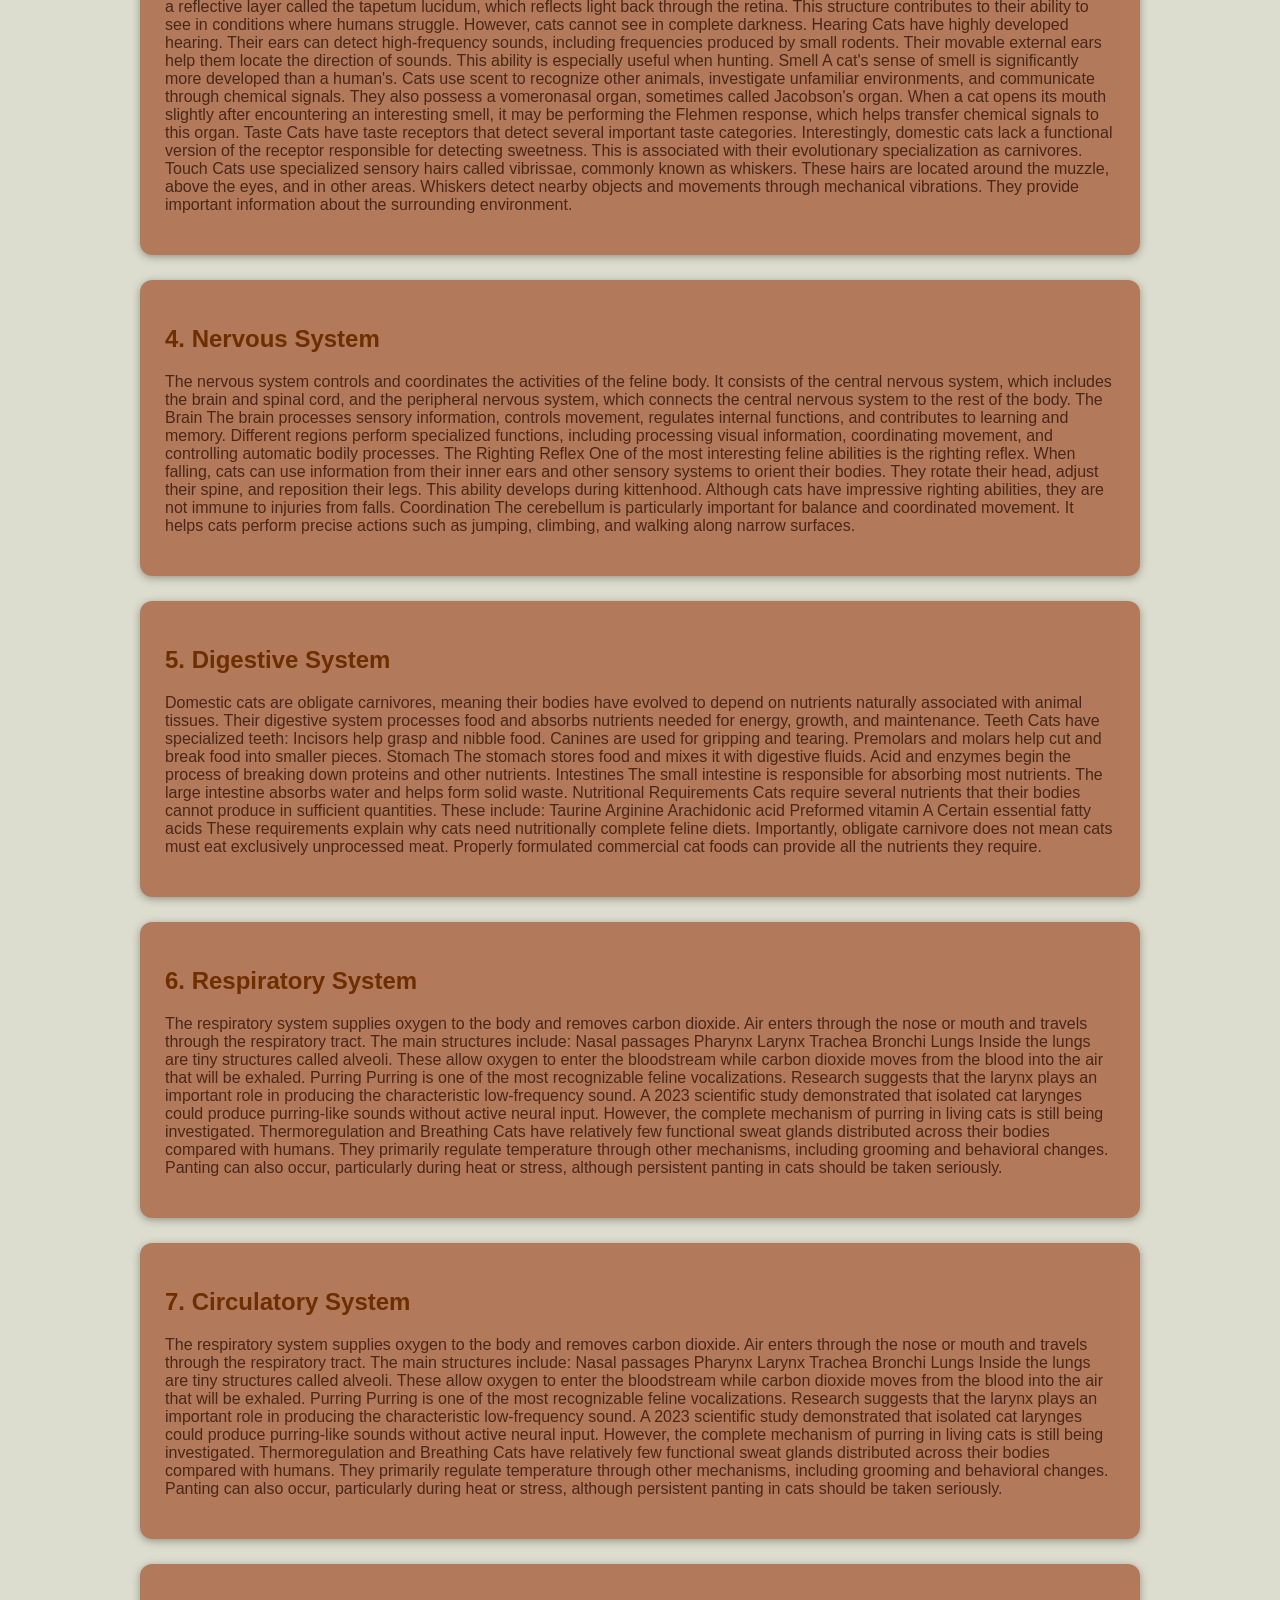
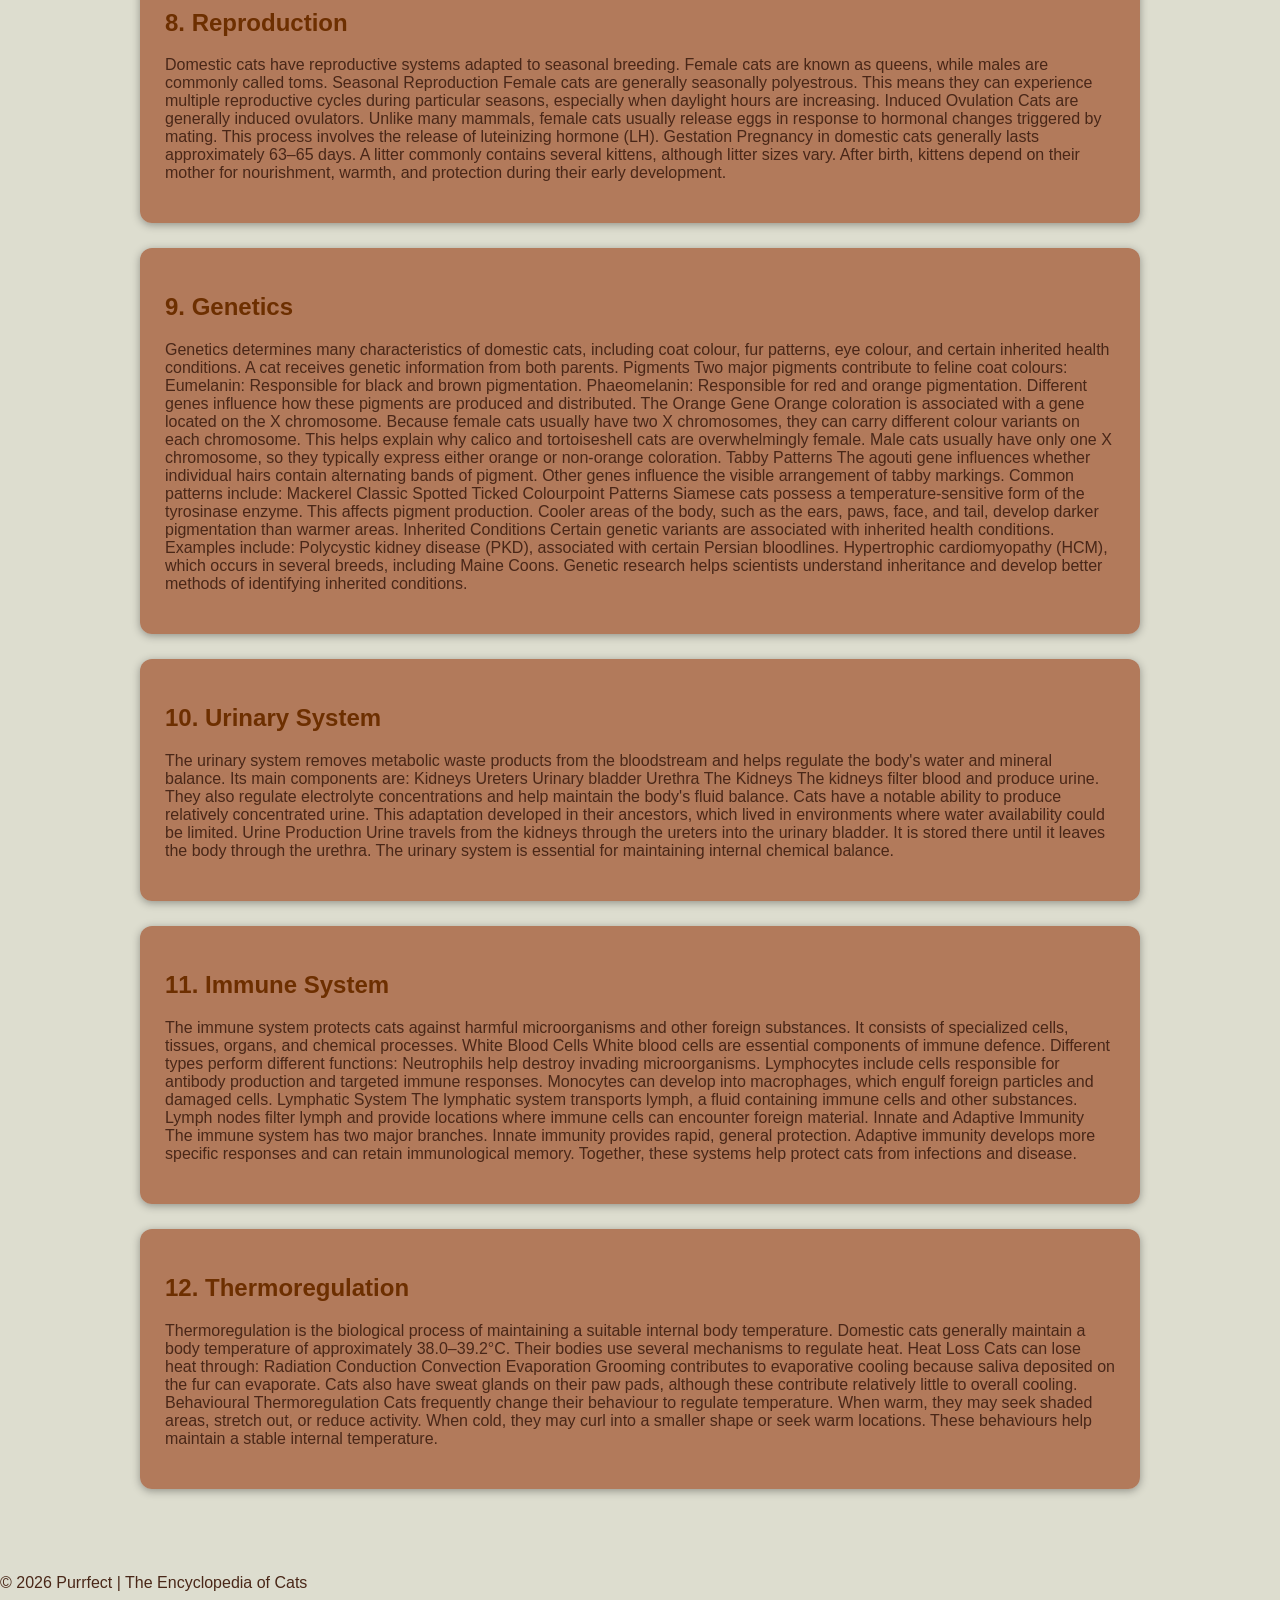
<file: biology.html>
<!DOCTYPE html>
<html lang="en">
<head>
    <meta charset="UTF-8">
    <meta name="viewport" content="width=device-width, initial-scale=1.0">

    <title>Cat Biology | Purrfect</title>
    <link rel="shortcut icon" href="e8b359fbdaaf249b8d222241891b2811.jpg" type="image/x-icon">
    <link rel="stylesheet" href="style.css">
    <meta property="og:type" content="website">
    <meta property="og:title" content="Purrfect - The Almighty Cat">
    <meta property="og:description" content="Discover the wonderful world of cats: breeds, behaviour, biology and history.">
    <meta property="og:url" content="https://lidiataylorukraine-design.github.io/purrfect/">
    <meta property="og:image" content="https://lidiataylorukraine-design.github.io/purrfect/fcf2e312d715cb4b0d1b17160127c480.jpg">
    <meta property="og:image:width" content="1200">
    <meta property="og:image:height" content="1200">
    <meta property="og:site_name" content="Purrfect">
    <meta name="twitter:card" content="summary_large_image">
    <meta name="twitter:title" content="Purrfect - The Almighty Cat">
    <meta name="twitter:description" content="The wonderful world of cats.">
    <meta name="twitter:image" content="https://lidiataylorukraine-design.github.io/purrfect/fcf2e312d715cb4b0d1b17160127c480.jpg">
</head>
<script async src="https://www.googletagmanager.com/gtm.js?id=GTM-MLSMBSG5"></script>
<script>
  window.dataLayer = window.dataLayer || [];
  function gtag(){dataLayer.push(arguments);}
  gtag('js', new Date());
</script>
<body>
<nav>
        <a href="index.html">Home</a>
        <a href="biology.html">Biology</a>
        <a href="breeds.html">Breeds</a>
        <a href="history.html">History</a>
        <a href="behaviour.html">Behavior</a>
    </nav>
<header>
    <h1>Purrfect</h1>
    <p>The encyclopedia of cats</p>
</header>

<main>

    <h1>The Biology of Domestic Cats</h1>

    <p>
        Explore the fascinating biological systems of
        domestic cats, from their evolutionary origins
        to their complex anatomy.
    </p>

    <section class="contents">
        <h2>Contents</h2>

        <ol>
            <li><a href="#evolution">Evolution</a></li>
            <li><a href="#anatomy">Anatomy</a></li>
            <li><a href="#senses">Sensory System</a></li>
            <li><a href="#nervous">Nervous System</a></li>
            <li><a href="#digestive">Digestive System</a></li>
            <li><a href="#respiratory">Respiratory System</a></li>
            <li><a href="#circulatory">Circulatory System</a></li>
            <li><a href="#reproduction">Reproduction</a></li>
            <li><a href="#genetics">Genetics</a></li>
            <li><a href="#urinary">Urinary System</a></li>
            <li><a href="#immune">Immune System</a></li>
            <li><a href="#thermoregulation">Thermoregulation</a></li>
        </ol>
    </section>

    <section id="evolution">
        <h2>1. Evolution</h2>
        <p>Domestic cats descend primarily from the African and Near Eastern wildcat (Felis lybica). Their domestication began approximately 10,000–12,000 years ago in the Fertile Crescent.

As humans developed agricultural settlements, stored grain attracted rodents. Wildcats followed these rodents into human settlements, providing natural pest control. Humans benefited from their presence, while cats gained access to a reliable food source.

This relationship gradually developed into domestication.

Unlike dogs, which underwent extensive selective breeding for different working roles, domestic cats retained many characteristics of their wild ancestors for thousands of years.

Modern selective breeding eventually produced numerous recognized breeds, including Persians, Siamese, Maine Coons, and British Shorthairs.

Despite their differences in appearance, domestic cats share much of the same underlying anatomy and physiology.</p>
    </section>

    <section id="anatomy">
        <h2>2. Anatomy</h2>
        <p>A cat's body is designed for flexibility, balance, and rapid movement.

The Skeleton

The feline skeleton provides structural support, protects internal organs, and allows movement.

Important adaptations include:

Flexible Spine: Cats have a highly mobile vertebral column that allows them to arch, stretch, and rotate their bodies.

Floating Clavicles: Their small collarbones are not rigidly connected to other bones. This allows greater shoulder movement and helps cats pass through narrow spaces.

Tail: The tail assists with balance and communication.

Digitigrade Legs: Cats walk on their toes rather than placing their entire feet on the ground.

Muscular System

Cats possess powerful muscles suited to short bursts of intense activity.

Their hind legs provide much of the force needed for jumping, while their flexible shoulders and forelimbs help them climb, land, and manipulate objects.

Cats also possess retractable claws, which are useful for climbing, gripping surfaces, and capturing prey.</p>
    </section>

    <section id="senses">
        <h2>3. Sensory System</h2>
        <p>Cats possess five basic senses, but their sensitivity differs significantly from that of humans.

Vision

Cats are particularly well adapted to seeing in low-light conditions.

Their eyes contain numerous rod photoreceptors, which are sensitive to dim light. They also possess a reflective layer called the tapetum lucidum, which reflects light back through the retina.

This structure contributes to their ability to see in conditions where humans struggle.

However, cats cannot see in complete darkness.

Hearing

Cats have highly developed hearing.

Their ears can detect high-frequency sounds, including frequencies produced by small rodents. Their movable external ears help them locate the direction of sounds.

This ability is especially useful when hunting.

Smell

A cat's sense of smell is significantly more developed than a human's.

Cats use scent to recognize other animals, investigate unfamiliar environments, and communicate through chemical signals.

They also possess a vomeronasal organ, sometimes called Jacobson's organ.

When a cat opens its mouth slightly after encountering an interesting smell, it may be performing the Flehmen response, which helps transfer chemical signals to this organ.

Taste

Cats have taste receptors that detect several important taste categories.

Interestingly, domestic cats lack a functional version of the receptor responsible for detecting sweetness.

This is associated with their evolutionary specialization as carnivores.

Touch

Cats use specialized sensory hairs called vibrissae, commonly known as whiskers.

These hairs are located around the muzzle, above the eyes, and in other areas.

Whiskers detect nearby objects and movements through mechanical vibrations. They provide important information about the surrounding environment.

</p>
    </section>

    <section id="nervous">
        <h2>4. Nervous System</h2>
        <p>The nervous system controls and coordinates the activities of the feline body.

It consists of the central nervous system, which includes the brain and spinal cord, and the peripheral nervous system, which connects the central nervous system to the rest of the body.

The Brain

The brain processes sensory information, controls movement, regulates internal functions, and contributes to learning and memory.

Different regions perform specialized functions, including processing visual information, coordinating movement, and controlling automatic bodily processes.

The Righting Reflex

One of the most interesting feline abilities is the righting reflex.

When falling, cats can use information from their inner ears and other sensory systems to orient their bodies.

They rotate their head, adjust their spine, and reposition their legs.

This ability develops during kittenhood.

Although cats have impressive righting abilities, they are not immune to injuries from falls.

Coordination

The cerebellum is particularly important for balance and coordinated movement.

It helps cats perform precise actions such as jumping, climbing, and walking along narrow surfaces.

</p>
    </section>

    <section id="digestive">
        <h2>5. Digestive System</h2>
        <p>Domestic cats are obligate carnivores, meaning their bodies have evolved to depend on nutrients naturally associated with animal tissues.

Their digestive system processes food and absorbs nutrients needed for energy, growth, and maintenance.

Teeth

Cats have specialized teeth:

Incisors help grasp and nibble food.

Canines are used for gripping and tearing.

Premolars and molars help cut and break food into smaller pieces.

Stomach

The stomach stores food and mixes it with digestive fluids.

Acid and enzymes begin the process of breaking down proteins and other nutrients.

Intestines

The small intestine is responsible for absorbing most nutrients.

The large intestine absorbs water and helps form solid waste.

Nutritional Requirements

Cats require several nutrients that their bodies cannot produce in sufficient quantities.

These include:

Taurine

Arginine

Arachidonic acid

Preformed vitamin A

Certain essential fatty acids

These requirements explain why cats need nutritionally complete feline diets.

Importantly, obligate carnivore does not mean cats must eat exclusively unprocessed meat. Properly formulated commercial cat foods can provide all the nutrients they require.

</p>
    </section>

    <section id="respiratory">
        <h2>6. Respiratory System</h2>
        <p>The respiratory system supplies oxygen to the body and removes carbon dioxide.

Air enters through the nose or mouth and travels through the respiratory tract.

The main structures include:

Nasal passages

Pharynx

Larynx

Trachea

Bronchi

Lungs

Inside the lungs are tiny structures called alveoli.

These allow oxygen to enter the bloodstream while carbon dioxide moves from the blood into the air that will be exhaled.

Purring

Purring is one of the most recognizable feline vocalizations.

Research suggests that the larynx plays an important role in producing the characteristic low-frequency sound.

A 2023 scientific study demonstrated that isolated cat larynges could produce purring-like sounds without active neural input.

However, the complete mechanism of purring in living cats is still being investigated.

Thermoregulation and Breathing

Cats have relatively few functional sweat glands distributed across their bodies compared with humans.

They primarily regulate temperature through other mechanisms, including grooming and behavioral changes.

Panting can also occur, particularly during heat or stress, although persistent panting in cats should be taken seriously.</p>
    </section>

    <section id="circulatory">
        <h2>7. Circulatory System</h2>
        <p>The respiratory system supplies oxygen to the body and removes carbon dioxide.

Air enters through the nose or mouth and travels through the respiratory tract.

The main structures include:

Nasal passages

Pharynx

Larynx

Trachea

Bronchi

Lungs

Inside the lungs are tiny structures called alveoli.

These allow oxygen to enter the bloodstream while carbon dioxide moves from the blood into the air that will be exhaled.

Purring

Purring is one of the most recognizable feline vocalizations.

Research suggests that the larynx plays an important role in producing the characteristic low-frequency sound.

A 2023 scientific study demonstrated that isolated cat larynges could produce purring-like sounds without active neural input.

However, the complete mechanism of purring in living cats is still being investigated.

Thermoregulation and Breathing

Cats have relatively few functional sweat glands distributed across their bodies compared with humans.

They primarily regulate temperature through other mechanisms, including grooming and behavioral changes.

Panting can also occur, particularly during heat or stress, although persistent panting in cats should be taken seriously.</p>
    </section>

    <section id="reproduction">
        <h2>8. Reproduction</h2>
        <p>Domestic cats have reproductive systems adapted to seasonal breeding.

Female cats are known as queens, while males are commonly called toms.

Seasonal Reproduction

Female cats are generally seasonally polyestrous.

This means they can experience multiple reproductive cycles during particular seasons, especially when daylight hours are increasing.

Induced Ovulation

Cats are generally induced ovulators.

Unlike many mammals, female cats usually release eggs in response to hormonal changes triggered by mating.

This process involves the release of luteinizing hormone (LH).

Gestation

Pregnancy in domestic cats generally lasts approximately 63–65 days.

A litter commonly contains several kittens, although litter sizes vary.

After birth, kittens depend on their mother for nourishment, warmth, and protection during their early development.</p>
    </section>

    <section id="genetics">
        <h2>9. Genetics</h2>
        <p>Genetics determines many characteristics of domestic cats, including coat colour, fur patterns, eye colour, and certain inherited health conditions.

A cat receives genetic information from both parents.

Pigments

Two major pigments contribute to feline coat colours:

Eumelanin: Responsible for black and brown pigmentation.

Phaeomelanin: Responsible for red and orange pigmentation.

Different genes influence how these pigments are produced and distributed.

The Orange Gene

Orange coloration is associated with a gene located on the X chromosome.

Because female cats usually have two X chromosomes, they can carry different colour variants on each chromosome.

This helps explain why calico and tortoiseshell cats are overwhelmingly female.

Male cats usually have only one X chromosome, so they typically express either orange or non-orange coloration.

Tabby Patterns

The agouti gene influences whether individual hairs contain alternating bands of pigment.

Other genes influence the visible arrangement of tabby markings.

Common patterns include:

Mackerel

Classic

Spotted

Ticked

Colourpoint Patterns

Siamese cats possess a temperature-sensitive form of the tyrosinase enzyme.

This affects pigment production.

Cooler areas of the body, such as the ears, paws, face, and tail, develop darker pigmentation than warmer areas.

Inherited Conditions

Certain genetic variants are associated with inherited health conditions.

Examples include:

Polycystic kidney disease (PKD), associated with certain Persian bloodlines.

Hypertrophic cardiomyopathy (HCM), which occurs in several breeds, including Maine Coons.

Genetic research helps scientists understand inheritance and develop better methods of identifying inherited conditions.</p>
    </section>

    <section id="urinary">
        <h2>10. Urinary System</h2>
        <p>The urinary system removes metabolic waste products from the bloodstream and helps regulate the body's water and mineral balance.

Its main components are:

Kidneys

Ureters

Urinary bladder

Urethra

The Kidneys

The kidneys filter blood and produce urine.

They also regulate electrolyte concentrations and help maintain the body's fluid balance.

Cats have a notable ability to produce relatively concentrated urine.

This adaptation developed in their ancestors, which lived in environments where water availability could be limited.

Urine Production

Urine travels from the kidneys through the ureters into the urinary bladder.

It is stored there until it leaves the body through the urethra.

The urinary system is essential for maintaining internal chemical balance.</p>
    </section>

    <section id="immune">
        <h2>11. Immune System</h2>
        <p>The immune system protects cats against harmful microorganisms and other foreign substances.

It consists of specialized cells, tissues, organs, and chemical processes.

White Blood Cells

White blood cells are essential components of immune defence.

Different types perform different functions:

Neutrophils help destroy invading microorganisms.

Lymphocytes include cells responsible for antibody production and targeted immune responses.

Monocytes can develop into macrophages, which engulf foreign particles and damaged cells.

Lymphatic System

The lymphatic system transports lymph, a fluid containing immune cells and other substances.

Lymph nodes filter lymph and provide locations where immune cells can encounter foreign material.

Innate and Adaptive Immunity

The immune system has two major branches.

Innate immunity provides rapid, general protection.

Adaptive immunity develops more specific responses and can retain immunological memory.

Together, these systems help protect cats from infections and disease.</p>
    </section>

    <section id="thermoregulation">
        <h2>12. Thermoregulation</h2>
        <p>Thermoregulation is the biological process of maintaining a suitable internal body temperature.

Domestic cats generally maintain a body temperature of approximately 38.0–39.2°C.

Their bodies use several mechanisms to regulate heat.

Heat Loss

Cats can lose heat through:

Radiation

Conduction

Convection

Evaporation

Grooming contributes to evaporative cooling because saliva deposited on the fur can evaporate.

Cats also have sweat glands on their paw pads, although these contribute relatively little to overall cooling.

Behavioural Thermoregulation

Cats frequently change their behaviour to regulate temperature.

When warm, they may seek shaded areas, stretch out, or reduce activity.

When cold, they may curl into a smaller shape or seek warm locations.

These behaviours help maintain a stable internal temperature.</p>
    </section>

</main>

<footer>
    <p>© 2026 Purrfect | The Encyclopedia of Cats</p>
</footer>

</body>
</html>
</file>
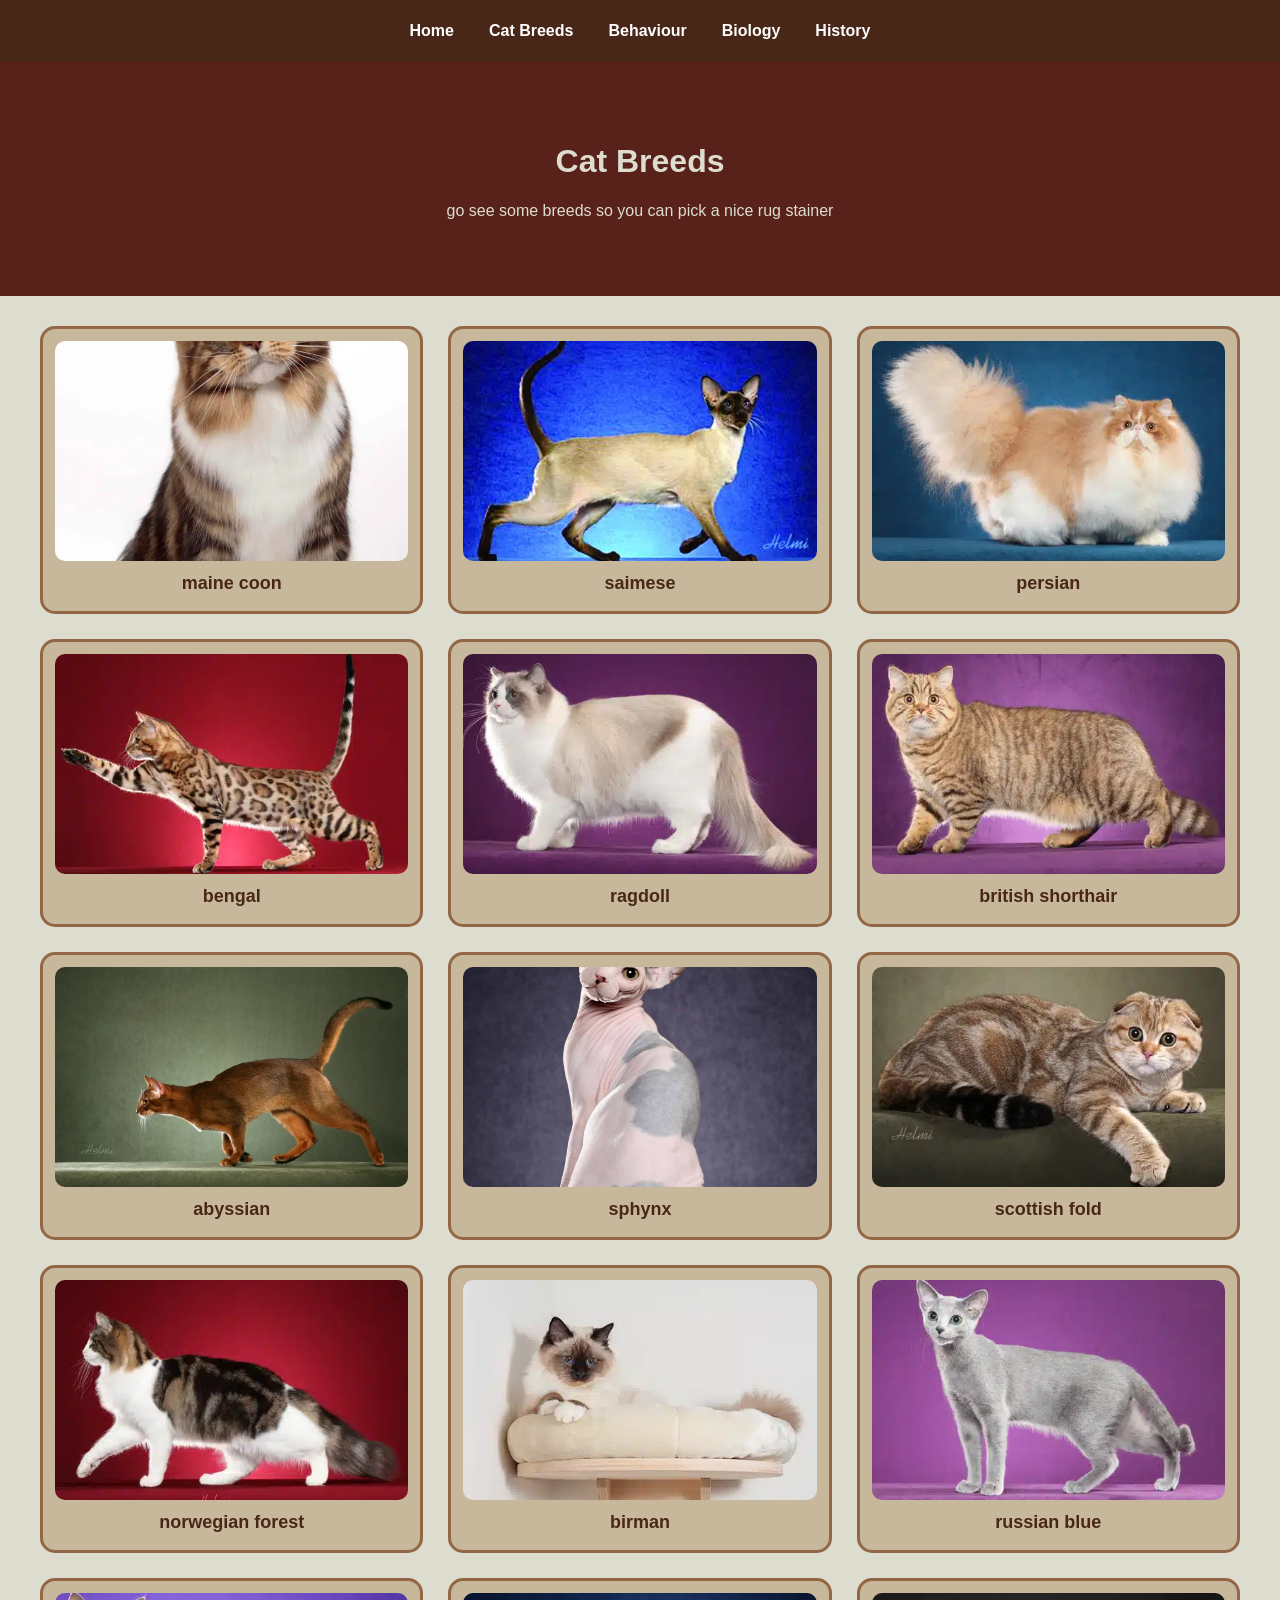
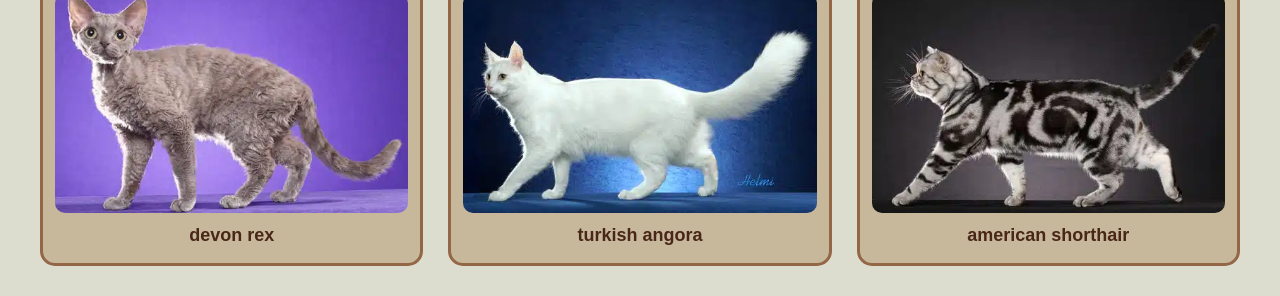
<file: breeds.html>
<!DOCTYPE html>
<html lang="en">
<head>
    <meta charset="UTF-8">
    <meta name="viewport" content="width=device-width, initial-scale=1.0">
    <link rel="stylesheet" href="style.css">
    <link rel="shortcut icon" href="e8b359fbdaaf249b8d222241891b2811.jpg" type="image/x-icon">
    <title>Cat Breeds | Purrfect</title>
    <!-- Open Graph -->
<meta property="og:type" content="website">
<meta property="og:title" content="Purrfect - The Almighty Cat">
<meta property="og:description" content="Discover the wonderful world of cats: breeds, behaviour, biology and history.">
<meta property="og:url" content="https://lidiataylorukraine-design.github.io/purrfect/">
<meta property="og:image" content="https://lidiataylorukraine-design.github.io/purrfect/fcf2e312d715cb4b0d1b17160127c480.jpg">
<meta property="og:image:width" content="1200">
<meta property="og:image:height" content="1200">
<meta property="og:site_name" content="Purrfect">

<!-- Twitter / X -->
<meta name="twitter:card" content="summary_large_image">
<meta name="twitter:title" content="Purrfect - The Almighty Cat">
<meta name="twitter:description" content="The wonderful world of cats.">
<meta name="twitter:image" content="https://lidiataylorukraine-design.github.io/purrfect/fcf2e312d715cb4b0d1b17160127c480.jpg">
</head>
<script async src="https://www.googletagmanager.com/gtm.js?id=GTM-MLSMBSG5"></script>
<script>
  window.dataLayer = window.dataLayer || [];
  function gtag(){dataLayer.push(arguments);}
  gtag('js', new Date());
</script>
<body>

    <nav class="nav">
    <a href="index.html">Home</a>
    <a href="breeds.html">Cat Breeds</a>
    <a href="behaviour.html">Behaviour</a>
    <a href="biology.html">Biology</a>
    <a href="history.html">History</a>
    </nav>
    
    <header>
        <h1>Cat Breeds</h1>
        <p>go see some breeds so you can pick a nice rug stainer</p>
    </header>

    <div class="breeds">
        <button>
        <img src="WillieHighRes.webp" alt="maine coon">
        <span>maine coon</span>
        </button>
        <button>
        <img src="Siamese-Full-Body.jpg.webp" alt="saimese">
        <span>saimese</span>
        </button>
        <button>
        <img src="Persian-Full-Body.jpg.webp" alt="persian">
        <span>persian</span>
        </button>
        <button>
        <img src="Bengal-Full-Body.jpg.webp" alt="bengal">
        <span>bengal</span>
        </button>
        <button>
        <img src="Ragdoll-Full-Body.jpg.webp" alt="ragdoll">
        <span>ragdoll</span>
        </button>
        <button>
        <img src="British-Shorthair-Full-Body.jpg.webp" alt="british shorthair">
        <span>british shorthair</span>
        </button>
        <button>
        <img src="New-Ruddy_Aby_Breed_Poster.jpg.webp" alt="abyssian">
        <span>abyssian</span>
        </button>
        <button>
        <img src="Sphynx1-e1730736648691.jpg" alt="sphynx">
        <span>sphynx</span>
        </button>
        <button>
        <img src="Scottish-Fold-Full-Body.jpg.webp" alt="scottish fold">
        <span>scottish fold</span>
        </button>
        <button>
        <img src="Norwegian-Forest-Full-Body.jpg.webp" alt="norwegian forest">
        <span>norwegian forest</span>
        </button>
        <button>
        <img src="Birman-in-bed.jpg.webp" alt="birman">
        <span>birman</span>
        </button>
        <button>
        <img src="Russian-Blue-Full-Body.jpg.webp" alt="russian blue">
        <span>russian blue</span>
        </button>
        <button>
        <img src="Devon-Rex-Full-Body.jpg.webp" alt="devon rex">
        <span>devon rex</span>
        </button>
        <button>
        <img src="Turkish-Angora-Full-Body.jpg.webp" alt="turkish angora">
        <span>turkish angora</span>
        </button>
        <button>
        <img src="American-Shorthair-Full-Body.jpg.webp" alt="american shorthair">
        <span>american shorthair</span>
        </button>
    </div>
</body>
</html>
</file>
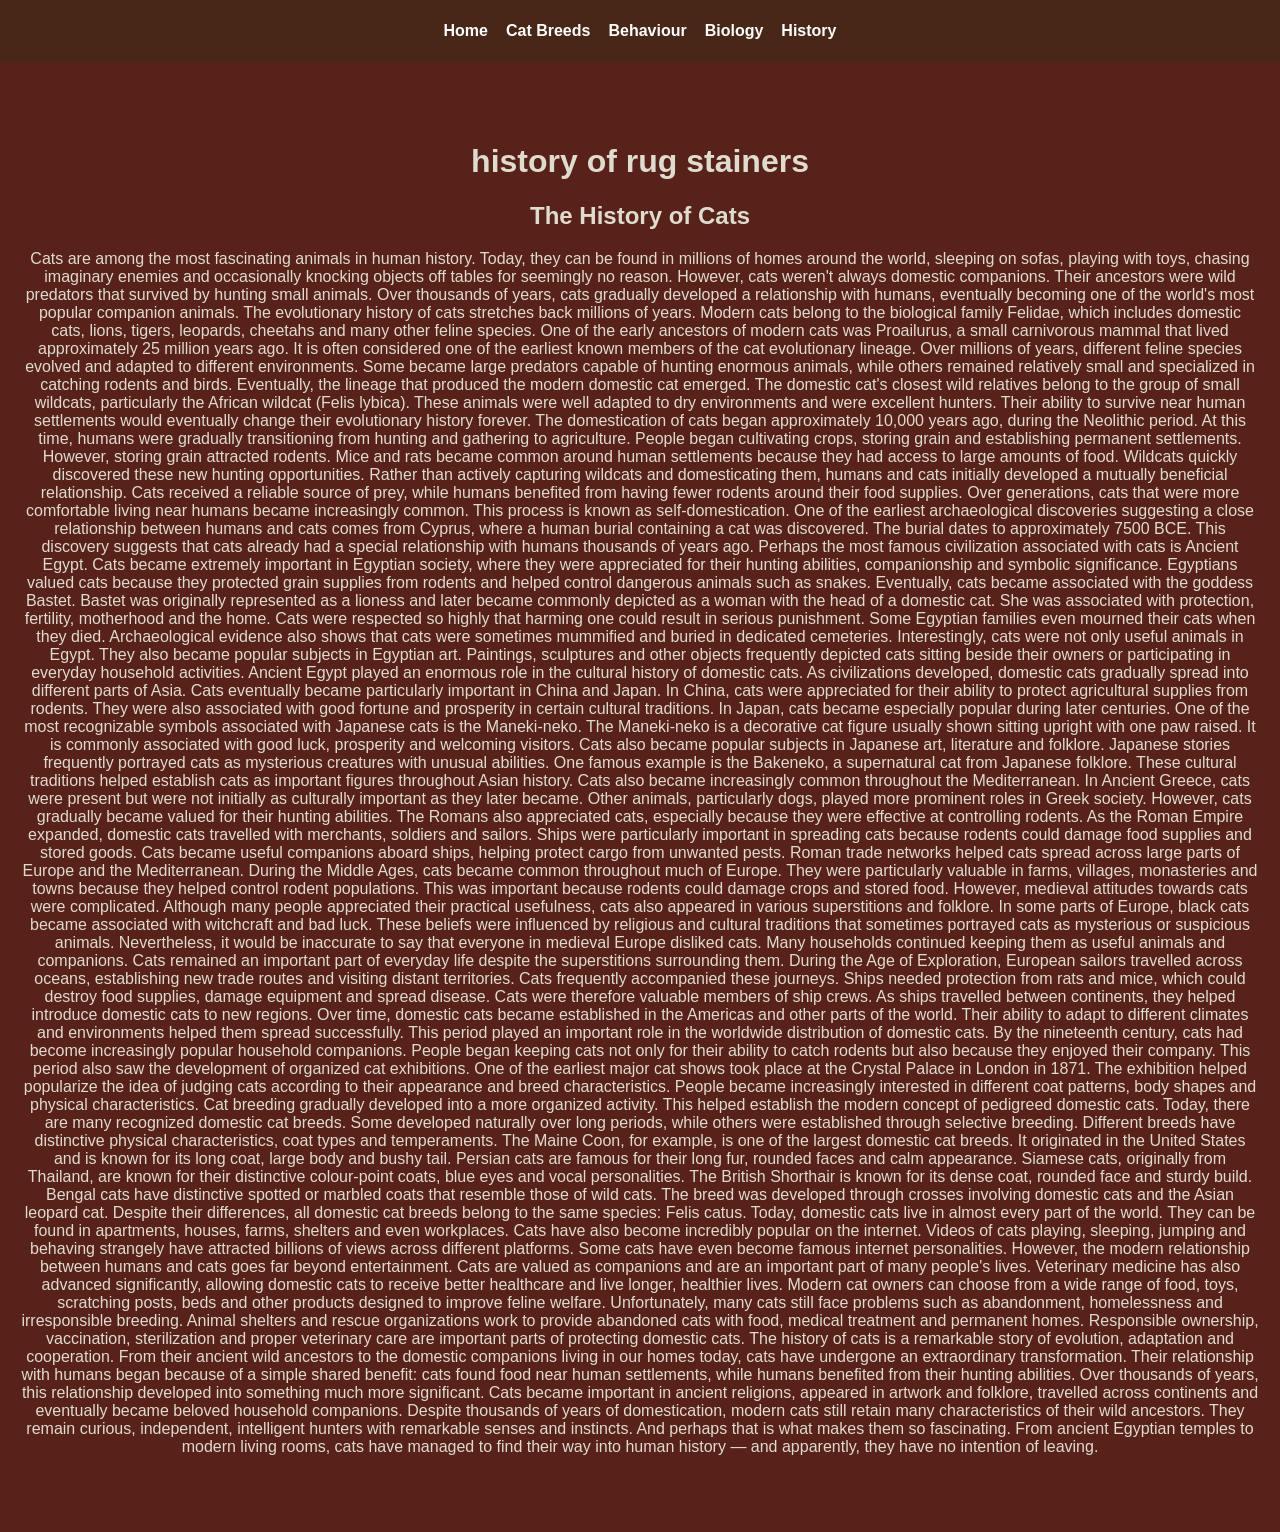
<file: history.html>
<!DOCTYPE html>
<html lang="en">
<head>
    <meta charset="UTF-8">
    <meta name="viewport" content="width=device-width, initial-scale=1.0">
    <link rel="stylesheet" href="style1.css">
    <link rel="shortcut icon" href="e8b359fbdaaf249b8d222241891b2811.jpg" type="image/x-icon">
    <title>history</title>
            <!-- Open Graph -->
    <meta property="og:type" content="website">
    <meta property="og:title" content="Purrfect - The Almighty Cat">
    <meta property="og:description" content="Discover the wonderful world of cats: breeds, behaviour, biology and history.">
    <meta property="og:url" content="https://lidiataylorukraine-design.github.io/purrfect/">
    <meta property="og:image" content="https://lidiataylorukraine-design.github.io/purrfect/fcf2e312d715cb4b0d1b17160127c480.jpg">
    <meta property="og:image:width" content="1200">
    <meta property="og:image:height" content="1200">
    <meta property="og:site_name" content="Purrfect">

    <!-- Twitter / X -->
    <meta name="twitter:card" content="summary_large_image">
    <meta name="twitter:title" content="Purrfect - The Almighty Cat">
    <meta name="twitter:description" content="The wonderful world of cats.">
    <meta name="twitter:image" content="https://lidiataylorukraine-design.github.io/purrfect/fcf2e312d715cb4b0d1b17160127c480.jpg">
</head>
<script async src="https://www.googletagmanager.com/gtm.js?id=GTM-MLSMBSG5"></script>
<script>
  window.dataLayer = window.dataLayer || [];
  function gtag(){dataLayer.push(arguments);}
  gtag('js', new Date());
</script>
<body>
    <nav class="nav">
    <a href="index.html">Home</a>
    <a href="breeds.html">Cat Breeds</a>
    <a href="behaviour.html">Behaviour</a>
    <a href="biology.html">Biology</a>
    <a href="history.html">History</a>
    </nav>
    <header>
        <h1>history of rug stainers</h1>
        <h2>The History of Cats</h2>
        <p>
Cats are among the most fascinating animals in human history. Today, they can be found in millions of homes around the world, sleeping on sofas, playing with toys, chasing imaginary enemies and occasionally knocking objects off tables for seemingly no reason. However, cats weren't always domestic companions. Their ancestors were wild predators that survived by hunting small animals. Over thousands of years, cats gradually developed a relationship with humans, eventually becoming one of the world's most popular companion animals.

The evolutionary history of cats stretches back millions of years. Modern cats belong to the biological family Felidae, which includes domestic cats, lions, tigers, leopards, cheetahs and many other feline species. One of the early ancestors of modern cats was Proailurus, a small carnivorous mammal that lived approximately 25 million years ago. It is often considered one of the earliest known members of the cat evolutionary lineage. Over millions of years, different feline species evolved and adapted to different environments. Some became large predators capable of hunting enormous animals, while others remained relatively small and specialized in catching rodents and birds. Eventually, the lineage that produced the modern domestic cat emerged. The domestic cat's closest wild relatives belong to the group of small wildcats, particularly the African wildcat (Felis lybica). These animals were well adapted to dry environments and were excellent hunters. Their ability to survive near human settlements would eventually change their evolutionary history forever.

The domestication of cats began approximately 10,000 years ago, during the Neolithic period. At this time, humans were gradually transitioning from hunting and gathering to agriculture. People began cultivating crops, storing grain and establishing permanent settlements. However, storing grain attracted rodents. Mice and rats became common around human settlements because they had access to large amounts of food. Wildcats quickly discovered these new hunting opportunities. Rather than actively capturing wildcats and domesticating them, humans and cats initially developed a mutually beneficial relationship. Cats received a reliable source of prey, while humans benefited from having fewer rodents around their food supplies. Over generations, cats that were more comfortable living near humans became increasingly common. This process is known as self-domestication. One of the earliest archaeological discoveries suggesting a close relationship between humans and cats comes from Cyprus, where a human burial containing a cat was discovered. The burial dates to approximately 7500 BCE. This discovery suggests that cats already had a special relationship with humans thousands of years ago.

Perhaps the most famous civilization associated with cats is Ancient Egypt. Cats became extremely important in Egyptian society, where they were appreciated for their hunting abilities, companionship and symbolic significance. Egyptians valued cats because they protected grain supplies from rodents and helped control dangerous animals such as snakes. Eventually, cats became associated with the goddess Bastet. Bastet was originally represented as a lioness and later became commonly depicted as a woman with the head of a domestic cat. She was associated with protection, fertility, motherhood and the home. Cats were respected so highly that harming one could result in serious punishment. Some Egyptian families even mourned their cats when they died. Archaeological evidence also shows that cats were sometimes mummified and buried in dedicated cemeteries. Interestingly, cats were not only useful animals in Egypt. They also became popular subjects in Egyptian art. Paintings, sculptures and other objects frequently depicted cats sitting beside their owners or participating in everyday household activities. Ancient Egypt played an enormous role in the cultural history of domestic cats.

As civilizations developed, domestic cats gradually spread into different parts of Asia. Cats eventually became particularly important in China and Japan. In China, cats were appreciated for their ability to protect agricultural supplies from rodents. They were also associated with good fortune and prosperity in certain cultural traditions. In Japan, cats became especially popular during later centuries. One of the most recognizable symbols associated with Japanese cats is the Maneki-neko. The Maneki-neko is a decorative cat figure usually shown sitting upright with one paw raised. It is commonly associated with good luck, prosperity and welcoming visitors. Cats also became popular subjects in Japanese art, literature and folklore. Japanese stories frequently portrayed cats as mysterious creatures with unusual abilities. One famous example is the Bakeneko, a supernatural cat from Japanese folklore. These cultural traditions helped establish cats as important figures throughout Asian history.

Cats also became increasingly common throughout the Mediterranean. In Ancient Greece, cats were present but were not initially as culturally important as they later became. Other animals, particularly dogs, played more prominent roles in Greek society. However, cats gradually became valued for their hunting abilities. The Romans also appreciated cats, especially because they were effective at controlling rodents. As the Roman Empire expanded, domestic cats travelled with merchants, soldiers and sailors. Ships were particularly important in spreading cats because rodents could damage food supplies and stored goods. Cats became useful companions aboard ships, helping protect cargo from unwanted pests. Roman trade networks helped cats spread across large parts of Europe and the Mediterranean.

During the Middle Ages, cats became common throughout much of Europe. They were particularly valuable in farms, villages, monasteries and towns because they helped control rodent populations. This was important because rodents could damage crops and stored food. However, medieval attitudes towards cats were complicated. Although many people appreciated their practical usefulness, cats also appeared in various superstitions and folklore. In some parts of Europe, black cats became associated with witchcraft and bad luck. These beliefs were influenced by religious and cultural traditions that sometimes portrayed cats as mysterious or suspicious animals. Nevertheless, it would be inaccurate to say that everyone in medieval Europe disliked cats. Many households continued keeping them as useful animals and companions. Cats remained an important part of everyday life despite the superstitions surrounding them.

During the Age of Exploration, European sailors travelled across oceans, establishing new trade routes and visiting distant territories. Cats frequently accompanied these journeys. Ships needed protection from rats and mice, which could destroy food supplies, damage equipment and spread disease. Cats were therefore valuable members of ship crews. As ships travelled between continents, they helped introduce domestic cats to new regions. Over time, domestic cats became established in the Americas and other parts of the world. Their ability to adapt to different climates and environments helped them spread successfully. This period played an important role in the worldwide distribution of domestic cats.

By the nineteenth century, cats had become increasingly popular household companions. People began keeping cats not only for their ability to catch rodents but also because they enjoyed their company. This period also saw the development of organized cat exhibitions. One of the earliest major cat shows took place at the Crystal Palace in London in 1871. The exhibition helped popularize the idea of judging cats according to their appearance and breed characteristics. People became increasingly interested in different coat patterns, body shapes and physical characteristics. Cat breeding gradually developed into a more organized activity. This helped establish the modern concept of pedigreed domestic cats.

Today, there are many recognized domestic cat breeds. Some developed naturally over long periods, while others were established through selective breeding. Different breeds have distinctive physical characteristics, coat types and temperaments. The Maine Coon, for example, is one of the largest domestic cat breeds. It originated in the United States and is known for its long coat, large body and bushy tail. Persian cats are famous for their long fur, rounded faces and calm appearance. Siamese cats, originally from Thailand, are known for their distinctive colour-point coats, blue eyes and vocal personalities. The British Shorthair is known for its dense coat, rounded face and sturdy build. Bengal cats have distinctive spotted or marbled coats that resemble those of wild cats. The breed was developed through crosses involving domestic cats and the Asian leopard cat. Despite their differences, all domestic cat breeds belong to the same species: Felis catus.

Today, domestic cats live in almost every part of the world. They can be found in apartments, houses, farms, shelters and even workplaces. Cats have also become incredibly popular on the internet. Videos of cats playing, sleeping, jumping and behaving strangely have attracted billions of views across different platforms. Some cats have even become famous internet personalities. However, the modern relationship between humans and cats goes far beyond entertainment. Cats are valued as companions and are an important part of many people's lives. Veterinary medicine has also advanced significantly, allowing domestic cats to receive better healthcare and live longer, healthier lives. Modern cat owners can choose from a wide range of food, toys, scratching posts, beds and other products designed to improve feline welfare. Unfortunately, many cats still face problems such as abandonment, homelessness and irresponsible breeding. Animal shelters and rescue organizations work to provide abandoned cats with food, medical treatment and permanent homes. Responsible ownership, vaccination, sterilization and proper veterinary care are important parts of protecting domestic cats.

The history of cats is a remarkable story of evolution, adaptation and cooperation. From their ancient wild ancestors to the domestic companions living in our homes today, cats have undergone an extraordinary transformation. Their relationship with humans began because of a simple shared benefit: cats found food near human settlements, while humans benefited from their hunting abilities. Over thousands of years, this relationship developed into something much more significant. Cats became important in ancient religions, appeared in artwork and folklore, travelled across continents and eventually became beloved household companions. Despite thousands of years of domestication, modern cats still retain many characteristics of their wild ancestors. They remain curious, independent, intelligent hunters with remarkable senses and instincts. And perhaps that is what makes them so fascinating. From ancient Egyptian temples to modern living rooms, cats have managed to find their way into human history — and apparently, they have no intention of leaving.</p>
    </header>
</body>
</html>
</file>
<file: style.css>
body {
    margin: 0;
    background-color: #DDDDCF;
    font-family: Arial, sans-serif;
    color: #492718;
}

.breeds {
    display: grid;
    grid-template-columns: repeat(3, 1fr);
    gap: 25px;
    padding: 30px;
    max-width: 1200px;
    margin: auto;
}

.breeds button {
    background-color: #C7B89C;
    border: 3px solid #936645;
    border-radius: 15px;
    padding: 12px;
    cursor: pointer;

    transition: 0.3s ease;

    overflow: hidden;
}

.breeds button:hover {
    transform: translateY(-7px);
    background-color: #DBA367;
    box-shadow: 0 8px 15px #49271850;
}

.breeds img {
    width: 100%;
    height: 220px;

    object-fit: cover;

    border-radius: 10px;
    display: block;
}

.breeds span {
    display: block;
    color: #492718;
    font-size: 18px;
    font-weight: bold;
    padding: 12px 0 5px;
}

@media (max-width: 750px) {
    .breeds {
        grid-template-columns: repeat(2, 1fr);
    }
}

@media (max-width: 450px) {
    .breeds {
        grid-template-columns: 1fr;
    }
}
/*--------------------------------------------------------------------------------------*/
nav {
background: #492718;
padding: 22px;
display: flex;
justify-content: center;
gap: 35px;
flex-wrap: wrap;
}

nav a {
color: #DBA367;
text-decoration: none;
font-weight: bold;
transition: 0.2s;
}

nav a {
color: white;
}

.hero {
background: #582119;
color: #DDDDCF;
text-align: center;
padding: 60px 20px;
}

.logo {
width: 120px;
height: 120px;
object-fit: cover;
border-radius: 50%;
border: 4px solid #DBA367;
}

.hero h1 {
font-size: 55px;
margin: 15px;
}

.hero > p {
max-width: 650px;
margin: 20px auto 35px;
line-height: 1.7;
font-size: 18px;
}

.almighty {
margin: 60px auto 0;
}

.almighty h2 {
font-size: 25px;
}

.almighty img {
width: 220px;
height: 220px;
object-fit: cover;
border-radius: 15px;
border: 4px solid #DBA367;
}

@media (max-width: 600px) {
.hero h1 {
font-size: 40px;
}

nav {
    gap: 18px;
}

.hero {
    padding: 40px 15px;
}
.almighty img{
    padding: auto;
}
.almighty h1{
    font-size: auto;
}
}
header {
    background: #582119;
    color: #DDDDCF;
    text-align: center;
    padding: 60px 20px;
}

/*-----------------------------------------------------------------------------*/
main {
    max-width: 1000px;
    margin: 40px auto;
    padding: 20px;
}

main section {
    background: #912c008e;
    padding: 25px;
    margin: 25px 0;
    border-radius: 12px;
    box-shadow: 0 2px 8px rgba(0, 0, 0, 0.341);
}

main h1 {
    font-size: 36px;
}

main h2 {
    color: #6d2f00;
}

.contents {
    background: #fff7ed;
}

.contents a {
    color: #a65b25;
    text-decoration: none;
}

.contents a:hover {
    text-decoration: underline;
}

html {
    scroll-behavior: smooth;
}
</file>
<file: style1.css>
body {
    margin: 0;
    background-color: #DDDDCF;
    font-family: Arial, sans-serif;
    color: #492718;
}

nav {
background: #492718;
padding: 22px;
display: flex;
justify-content: center;
gap: 35px;
flex-wrap: wrap;
}

nav a {
color: #DBA367;
text-decoration: none;
font-weight: bold;
transition: 0.2s;
}

nav a {
color: white;
}

nav {
    gap: 18px;
}

header {
    background: #582119;
    color: #DDDDCF;
    text-align: center;
    padding: 60px 20px;
}
</file>
